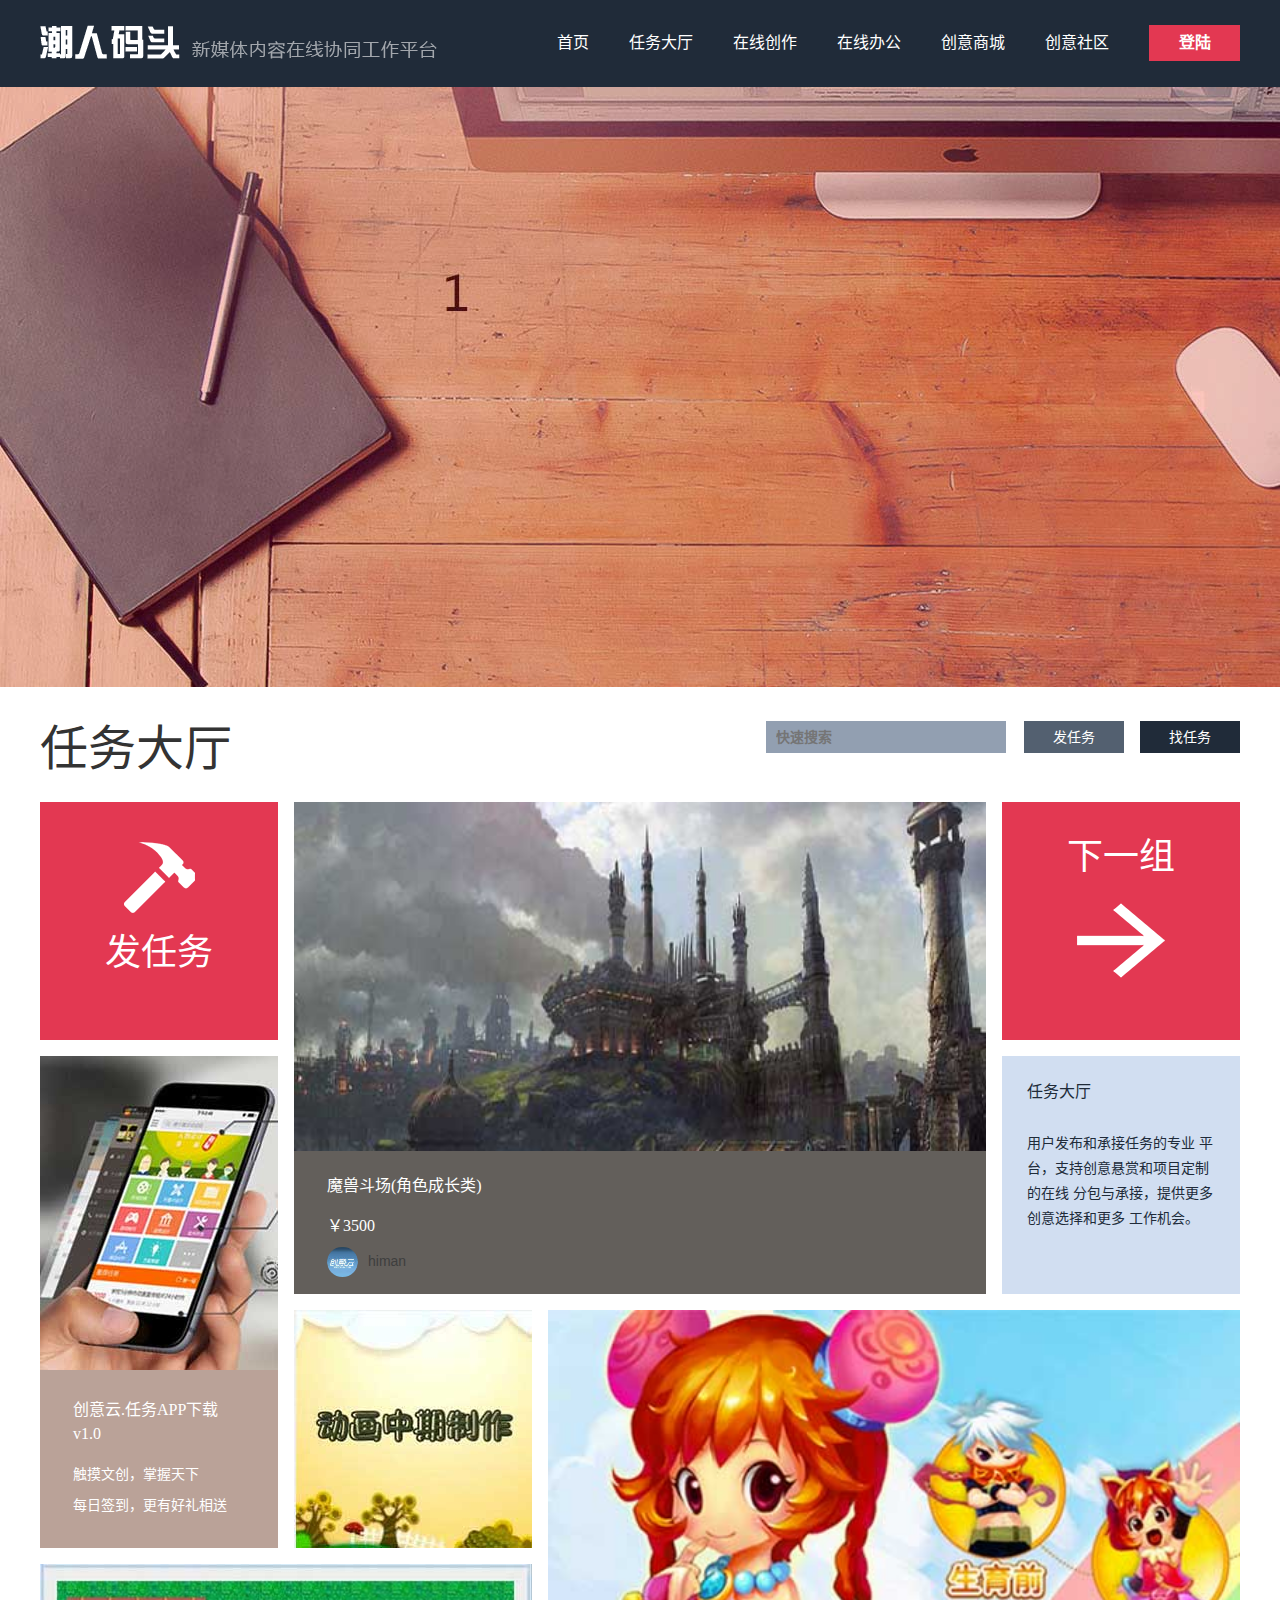
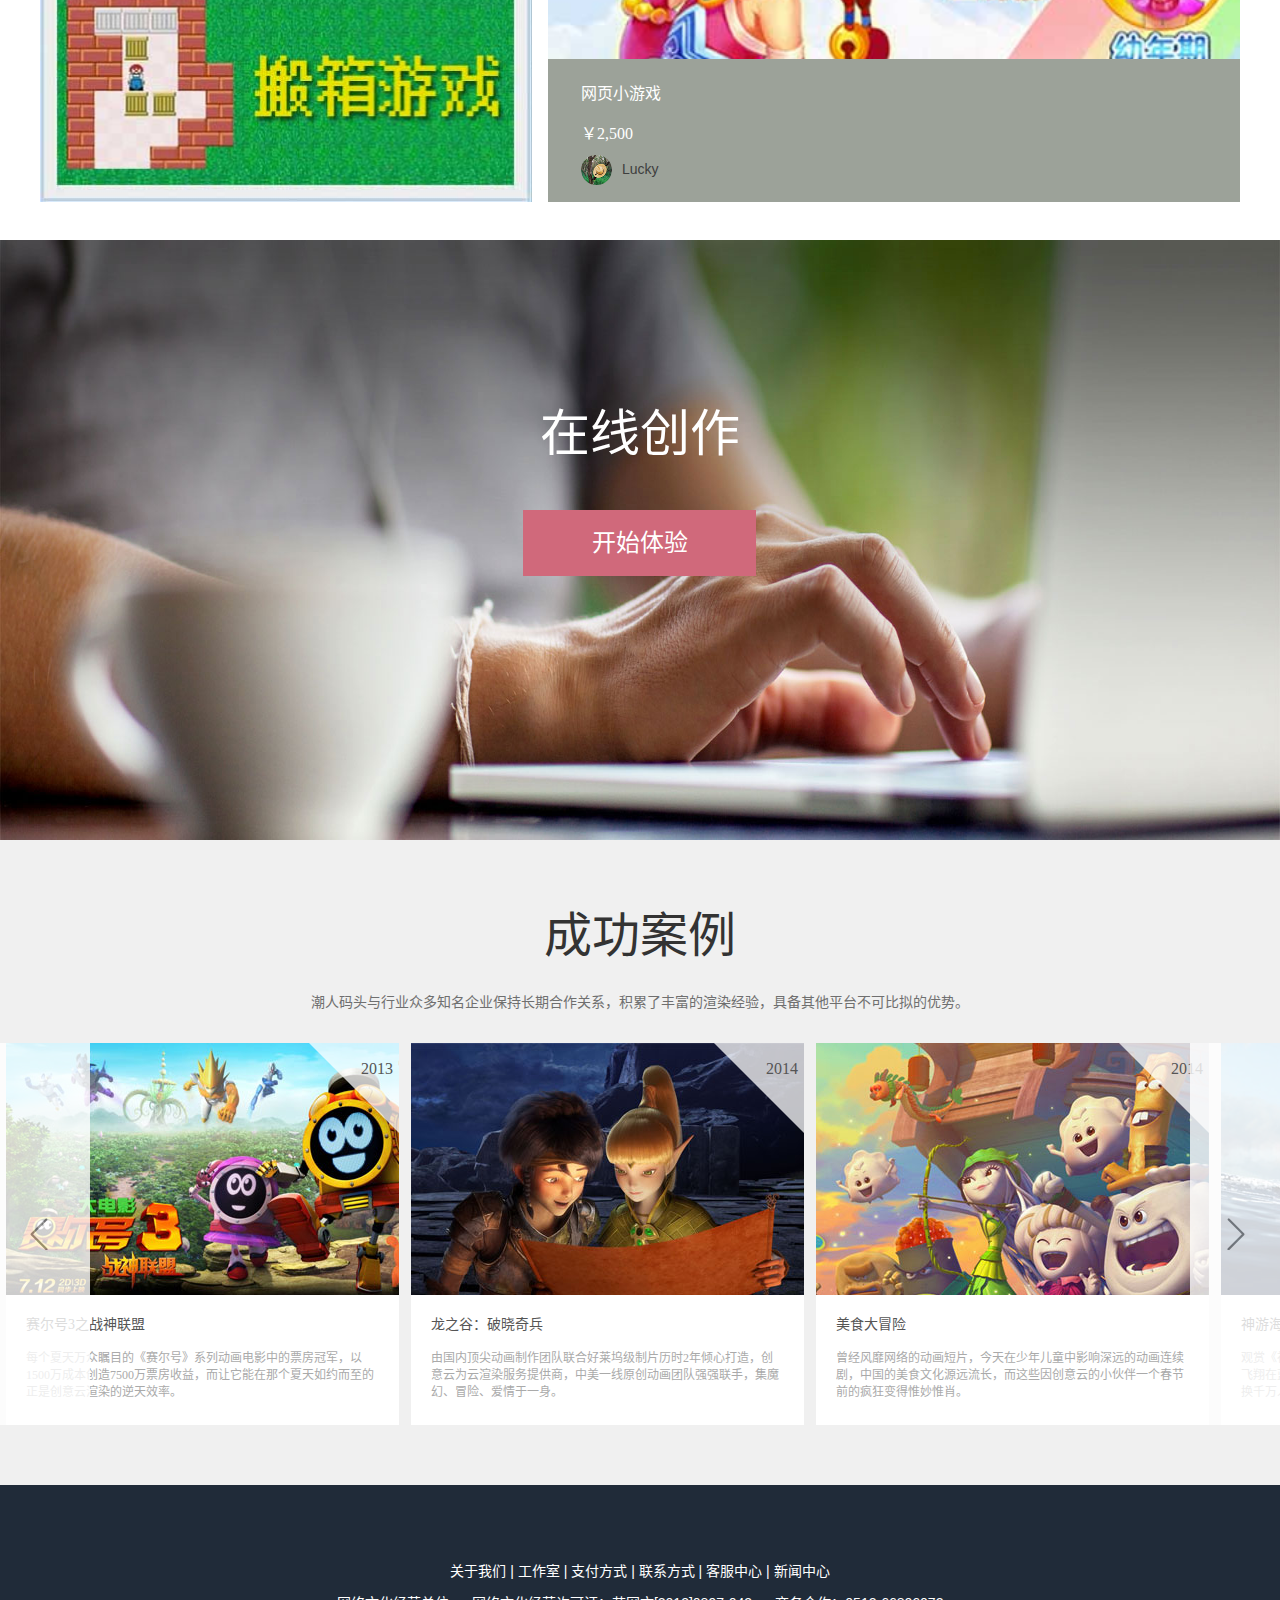
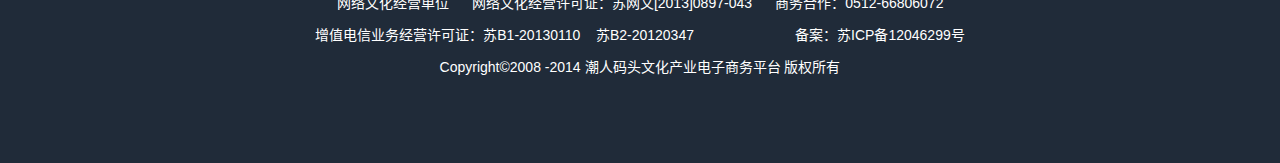
<file: WebContent/resource/web/index.html>
<!DOCTYPE html>
<html lang="zh-CN">
<head>
<meta charset="utf-8">
<meta http-equiv="X-UA-Compatible" content="IE=edge">
<meta name="viewport" content="width=device-width, initial-scale=1">
<title>潮人码头 - 文化产业电子商务平台</title>
<link href="css/crmt.css" rel="stylesheet" type="text/css" />
<link href="css/bootstrap.min.css" rel="stylesheet" type="text/css" />
<link href="css/other.css" rel="stylesheet" type="text/css" />
<script language="javascript" src="js/jquery-1.4.2.js" type="text/javascript"></script>
<script language="javascript" src="js/jquery.SuperSlide.js" type="text/javascript"></script>
</head>
</head>
<body>
<!--nav-->
<nav class="navbar navbar-default navbar-static-top" style="margin-bottom:0px;">
  <div class="container">
    <div class="navbar-header">
      <button type="button" class="navbar-toggle collapsed" data-toggle="collapse" data-target="#navbar" aria-expanded="false" aria-controls="navbar"> <span class="sr-only">Toggle navigation</span> <span class="icon-bar"></span> <span class="icon-bar"></span> <span class="icon-bar"></span> </button>
      <a class="navbar-brand" href="#"><img src="images/logo.png" /></a> </div>
    <div id="navbar" class="navbar-collapse collapse">
      <ul class="nav navbar-nav navbar-right">
        <li><a href="index.html" target="_self">首页</a></li>
        <li><a href="task.html" target="_self">任务大厅</a></li>
        <li><a href="online.html" target="_self">在线创作</a></li>
        <li><a href="online.html" target="_self">在线办公</a></li>
        <li><a href="shop.html" target="_self">创意商城</a></li>
        <li><a href="community.html" target="_self">创意社区</a></li>
        <li><a href="login.html" target="_self" class="login">登陆</a></li>
      </ul>
    </div>
  </div>
</nav>
<div id="wrapper">
  <div id="yc-mod-slider">
    <div class="wrapper">
      <div id="slideshow" class="box_skitter fn-clear">
        <ul>
          <li><a href="http://www.baidu.com" target="_self"><img src="images/banner1.jpg" width="100%" height="100%" /></a></li>
          <li><a href="http://www.qq.com" target="_self"><img src="images/banner2.jpg" width="100%" height="100%" /></a></li>
        </ul>
      </div>
      <script type="text/javascript" src="js/slideshow.js"></script>
    </div>
  </div>
  <div class="c-task">
    <div class="task-menu m_tb16 clearfix">
      <div class="m_b16 clearfix">
        <h2 class="c-t-title fl">任务大厅</h2>
        <div class="c-t-btn fr">
          <div class="searchbg clearfix">
            <input name="" type="text" placeholder="快速搜索" />
            <span class="iconsearch"></span></div>
          <a href="#" target="_self" class="grayBtn1a">发任务</a> <a href="#" target="_self" class="grayBtn2a">找任务</a> </div>
      </div>
      <div class="c-hall-lst">
        <div class="c-warp" style="height: 990px;">
          <ul class="c-hall-carousel task-carousel">
            <li> <a target="_self" href="#" class="c-hall-logo release-logo" style="left: 0; top: 0;"><img src="images/icon_gongju1.png" width="71" height="71" /> <br/>
              发任务 </a>
              <div style="position:absolute;left: 254px; top: 0;width:692px; height:492px;"> <a target="_self" href="#" class="c-hall-lst-goods" style="position:relative;"> <img class="lazy" src="images/pic1.jpg" data-original="images/pic1.jpg" width="692"> </a> <span class="c-hall-lst-goods-info">
                <p class="c-info-t">魔兽斗场(角色成长类)</p>
                <p class="c-info-t">￥3500</p>
                <div class="new-c-personal">
                  <div class="new-c-photo"> <a target="_self" href="#"> <img src="images/touxiang.jpg" style="box-sizing: content-box;-moz-box-sizing: content-box;-ms-box-sizing: content-box; width: 31px; height: 31px;border-radius:15px 15px;"> </a> </div>
                  <p> <a target="_self" href="#">himan</a> </p>
                </div>
                </span> </div>
              <a class="c-hall-logo release-task" style="left: 962px; top:254px;">
              <p class="release-task-t"><i class="c-icon-l c-icon-task-s"></i>任务大厅</p>
              <span class="release-task-txt"> 用户发布和承接任务的专业
              平台，支持创意悬赏和项目定制的在线
              分包与承接，提供更多创意选择和更多
              工作机会。 </span> </a> <a target="_self" href="#" class="c-hall-lst-goods" style="left: 0px; top:254px;width:238px; height:492px;"> <img src="images/pic2.jpg"> <span class="c-hall-lst-goods-info1" style="background-color: #baa298;">
              <p class="c-info-t">创意云.任务APP下载 v1.0</p>
              <p class="c-info-txt">触摸文创，掌握天下</p>
              <p class="c-info-txt">每日签到，更有好礼相送</p>
              </span> </a> <a target="_self" href="#" class="c-hall-lst-goods" style="left:254px; top:508px;width:238px; height:238px;"> <img class="lazy" src="images/pic3.jpg" data-original="images/pic3.jpg" width="238" height="238">
              <div class="c-hall-lst-goods-bg"></div>
              <div class="c-hall-lst-goods-word">
                <div class="table-cell">
                  <p class="c-hall-lst-goods-title">《机械类游戏角色设计》招标</p>
                  <p class="c-hall-lst-goods-price">招标：暗标</p>
                </div>
              </div>
              </a> <a target="_self" href="#" class="c-hall-lst-goods" style="left: 0px; top:762px;width:492px; height:238px;"> <img class="lazy" src="images/pic5.jpg" data-original="images/pic5.jpg"  width="492" height="238">
              <div class="c-hall-lst-goods-bg"></div>
              <div class="c-hall-lst-goods-word">
                <div class="table-cell">
                  <p class="c-hall-lst-goods-title">做一个微信的应用</p>
                  <p class="c-hall-lst-goods-price">&yen;2,000</p>
                </div>
              </div>
              </a>
              <div style="position:absolute; left:508px; top: 508px;width:692px; height:492px;"> <a target="_self" href="#" class="c-hall-lst-goods" style="position:relative;"> <img class="lazy" src="images/pic4.jpg" data-original="images/pic4.jpg" width="692"> </a> <span class="c-hall-lst-goods-info" style="background-color: #9ca299;">
                <p class="c-info-t">网页小游戏</p>
                <p class="c-info-t">￥2,500</p>
                <div class="new-c-personal">
                  <div class="new-c-photo"> <a target="_self" href="#"> <img src="images/touxiang2.jpg" style="box-sizing: content-box;-moz-box-sizing: content-box;-ms-box-sizing: content-box; width: 31px; height: 31px;border-radius:15px 15px;"> </a> </div>
                  <p> <a target="_self" href="#">Lucky</a> </p>
                </div>
                </span> </div>
              <a href="javascript:;" class="c-hall-pager-new i-next">下一组<br/>
              <img src="images/icon_gongju2.png" width="88" height="75" /></a> </li>
          </ul>
        </div>
      </div>
    </div>
  </div>
  <div class="c-create"> <img src="images/zxcz.jpg" width="100%" height="600" />
    <div class="c-c-info">
      <p class="zxcz">在线创作</p>
      <a href="#" class="redBtn" target="_self">开始体验</a> </div>
  </div>
  <div class="c-case clearfix">
    <!--成功案例-->
    <div class="new-c-case slideGroup">
      <div class="new-c-casetitle">
        <h2 class="c-t-title p_t50b20 tac">成功案例</h2>
        <p class="p1 tac">潮人码头与行业众多知名企业保持长期合作关系，积累了丰富的渲染经验，具备其他平台不可比拟的优势。</p>
      </div>
      <div class="new-c-castlist slideBox"> <a class="new-c-prev" href="javascript:void(0)"></a>
        <ul>
          <li> <a target="_self" href="#"> <img class="flazy" src="images/16192314665551a559848c5.jpg" width="393" height="252">
            <div class="new-c-caseintro">
              <p class="new-c-casename">赛尔号3之战神联盟</p>
              <p>每个夏天万众瞩目的《赛尔号》系列动画电影中的票房冠军，以1500万成本创造7500万票房收益，而让它能在那个夏天如约而至的正是创意云渲染的逆天效率。</p>
              <span class="new-c-case-bask"></span> <span class="new-c-case-year">2013</span> </div>
            </a> </li>
          <li> <a target="_self" href="#"> <img class="flazy" src="images/13931958895551a5a1728ce.jpg" width="393" height="252">
            <div class="new-c-caseintro">
              <p class="new-c-casename">龙之谷：破晓奇兵</p>
              <p>由国内顶尖动画制作团队联合好莱坞级制片历时2年倾心打造，创意云为云渲染服务提供商，中美一线原创动画团队强强联手，集魔幻、冒险、爱情于一身。</p>
              <span class="new-c-case-bask"></span> <span class="new-c-case-year">2014</span> </div>
            </a> </li>
          <li> <a target="_self" href="#"> <img class="flazy" src="images/17753327125551a87b9162c.jpg" width="393" height="252">
            <div class="new-c-caseintro">
              <p class="new-c-casename">美食大冒险</p>
              <p>曾经风靡网络的动画短片，今天在少年儿童中影响深远的动画连续剧，中国的美食文化源远流长，而这些因创意云的小伙伴一个春节前的疯狂变得惟妙惟肖。</p>
              <span class="new-c-case-bask"></span> <span class="new-c-case-year">2014</span> </div>
            </a> </li>
          <li> <a target="_self" href="#"> <img class="flazy" src="images/16745730215551a64408edf.jpg" width="393" height="252">
            <div class="new-c-caseintro">
              <p class="new-c-casename">神游海空</p>
              <p>观赏《神游海空》即可领略埃菲尔铁塔的巍峨、万里长城的雄伟，飞翔在蓝天之中，漫游于苍茫大海之上，创意云用一夜服务的努力换千万人的沉浸与留恋</p>
              <span class="new-c-case-bask"></span> <span class="new-c-case-year">2014</span> </div>
            </a> </li>
          <li> <a target="_self" href="#"> <img class="flazy" src="images/12680122645551a6a5761fa.jpg" width="393" height="252">
            <div class="new-c-caseintro">
              <p class="new-c-casename">会飞的恐龙</p>
              <p>中国4D科普电影开山之作，技术、艺术与科学的完美融合，使用创意云提供的云渲染服务，见证恐龙向飞鸟的蜕变，感悟每个生命都是一个不朽的传奇。</p>
              <span class="new-c-case-bask"></span> <span class="new-c-case-year">2015</span> </div>
            </a> </li>
        </ul>
        <a class="new-c-next" href="javascript:void(0)"></a> </div>
    </div>
  </div>
</div>
<!--footer-->
<footer>
  <p><a href="#" target="_self">关于我们</a>&nbsp;|&nbsp;<a href="#" target="_self">工作室</a>&nbsp;|&nbsp;<a href="#" target="_self">支付方式</a>&nbsp;|&nbsp;<a href="#" target="_self">联系方式</a>&nbsp;|&nbsp;<a href="#" target="_self">客服中心</a>&nbsp;|&nbsp;<a href="#" target="_self">新闻中心</a></p>
  <p>网络文化经营单位&nbsp;&nbsp;&nbsp;&nbsp;&nbsp;&nbsp;网络文化经营许可证：苏网文[2013]0897-043&nbsp;&nbsp;&nbsp;&nbsp;&nbsp;&nbsp;商务合作：0512-66806072 </p>
  <p>增值电信业务经营许可证：苏B1-20130110&nbsp;&nbsp;&nbsp;&nbsp;苏B2-20120347&nbsp;&nbsp;&nbsp;&nbsp;&nbsp;&nbsp;&nbsp;&nbsp;&nbsp;&nbsp;&nbsp;&nbsp;&nbsp;&nbsp;&nbsp;&nbsp;&nbsp;&nbsp;&nbsp;&nbsp;&nbsp;&nbsp;&nbsp;&nbsp;&nbsp;&nbsp;备案：苏ICP备12046299号 </p>
  <p>Copyright&copy;2008 -2014 潮人码头文化产业电子商务平台 版权所有</p>
</footer>
<script>
	$(".slideGroup .slideBox").slide({
        mainCell:"ul",
        vis:3,
        autoPlay:true,
        prevCell:".new-c-prev",
        nextCell:".new-c-next",
        effect:"leftLoop"
    });

</script>
</body>
</html>
</file>
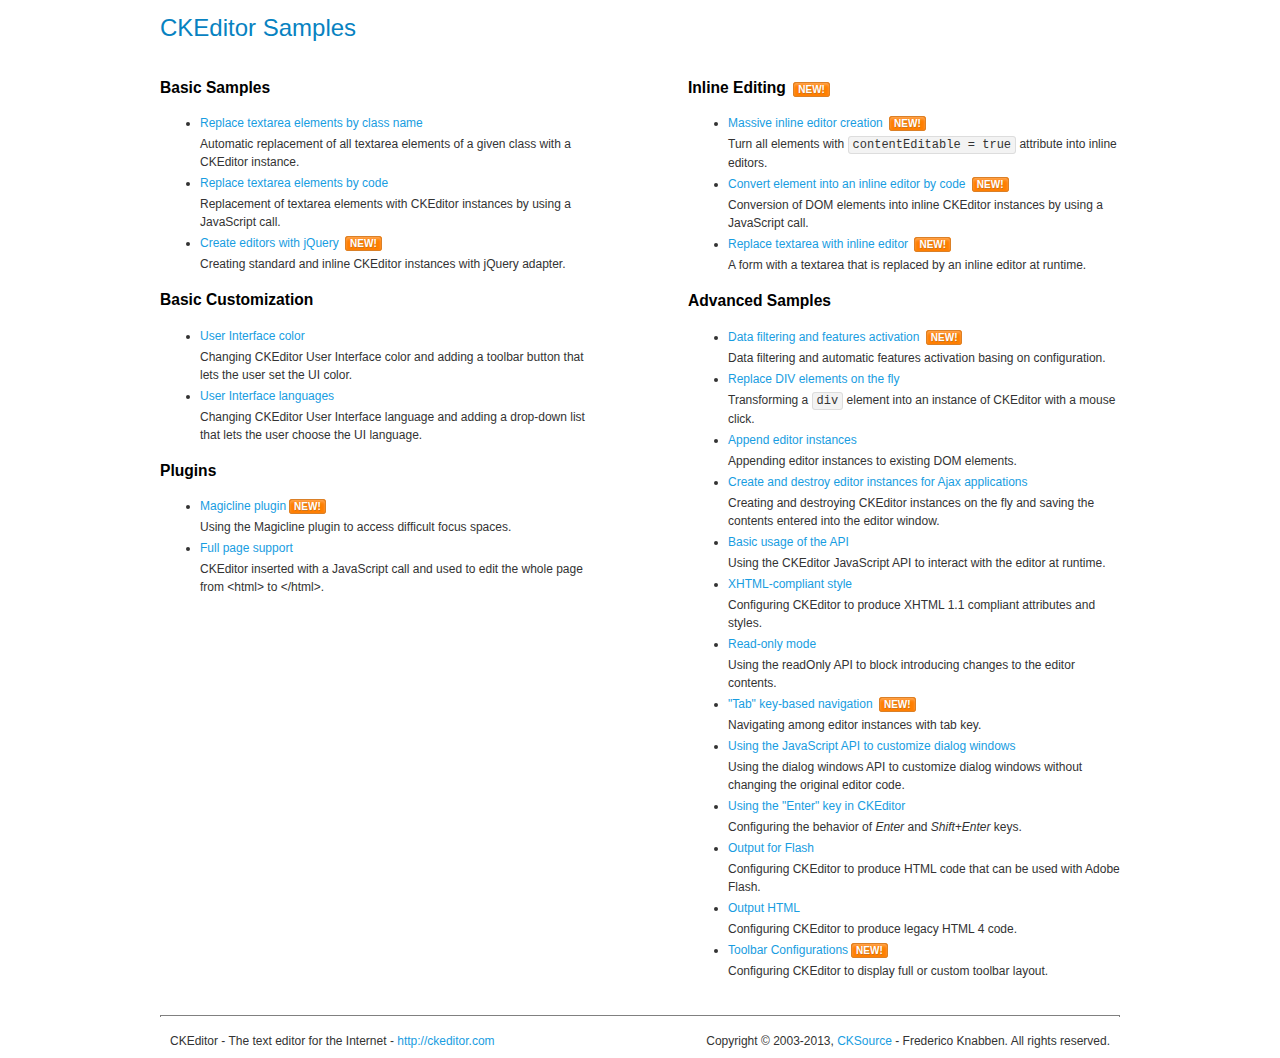
<file: WebContent/resource/bsadmin/vendors/ckeditor/samples/index.html>
<!DOCTYPE html>
<!--
Copyright (c) 2003-2013, CKSource - Frederico Knabben. All rights reserved.
For licensing, see LICENSE.md or http://ckeditor.com/license
-->
<html>
<head>
	<title>CKEditor Samples</title>
	<meta charset="utf-8">
	<link rel="stylesheet" href="sample.css">
</head>
<body>
	<h1 class="samples">
		CKEditor Samples
	</h1>
	<div class="twoColumns">
		<div class="twoColumnsLeft">
			<h2 class="samples">
				Basic Samples
			</h2>
			<dl class="samples">
				<dt><a class="samples" href="replacebyclass.html">Replace textarea elements by class name</a></dt>
				<dd>Automatic replacement of all textarea elements of a given class with a CKEditor instance.</dd>

				<dt><a class="samples" href="replacebycode.html">Replace textarea elements by code</a></dt>
				<dd>Replacement of textarea elements with CKEditor instances by using a JavaScript call.</dd>

				<dt><a class="samples" href="jquery.html">Create editors with jQuery</a> <span class="new">New!</span></dt>
				<dd>Creating standard and inline CKEditor instances with jQuery adapter.</dd>
			</dl>

			<h2 class="samples">
				Basic Customization
			</h2>
			<dl class="samples">
				<dt><a class="samples" href="uicolor.html">User Interface color</a></dt>
				<dd>Changing CKEditor User Interface color and adding a toolbar button that lets the user set the UI color.</dd>

				<dt><a class="samples" href="uilanguages.html">User Interface languages</a></dt>
				<dd>Changing CKEditor User Interface language and adding a drop-down list that lets the user choose the UI language.</dd>
			</dl>


			<h2 class="samples">Plugins</h2>
<dl class="samples">
<dt><a class="samples" href="plugins/magicline/magicline.html">Magicline plugin</a><span class="new">New!</span></dt>
<dd>Using the Magicline plugin to access difficult focus spaces.</dd>

<dt><a class="samples" href="plugins/wysiwygarea/fullpage.html">Full page support</a></dt>
<dd>CKEditor inserted with a JavaScript call and used to edit the whole page from &lt;html&gt; to &lt;/html&gt;.</dd>
</dl>
		</div>
		<div class="twoColumnsRight">
			<h2 class="samples">
				Inline Editing <span class="new">New!</span>
			</h2>
			<dl class="samples">
				<dt><a class="samples" href="inlineall.html">Massive inline editor creation</a> <span class="new">New!</span></dt>
				<dd>Turn all elements with <code>contentEditable = true</code> attribute into inline editors.</dd>

				<dt><a class="samples" href="inlinebycode.html">Convert element into an inline editor by code</a> <span class="new">New!</span></dt>
				<dd>Conversion of DOM elements into inline CKEditor instances by using a JavaScript call.</dd>

				<dt><a class="samples" href="inlinetextarea.html">Replace textarea with inline editor</a> <span class="new">New!</span></dt>
				<dd>A form with a textarea that is replaced by an inline editor at runtime.</dd>

				
			</dl>

			<h2 class="samples">
				Advanced Samples
			</h2>
			<dl class="samples">
				<dt><a class="samples" href="datafiltering.html">Data filtering and features activation</a> <span class="new">New!</span></dt>
				<dd>Data filtering and automatic features activation basing on configuration.</dd>

				<dt><a class="samples" href="divreplace.html">Replace DIV elements on the fly</a></dt>
				<dd>Transforming a <code>div</code> element into an instance of CKEditor with a mouse click.</dd>

				<dt><a class="samples" href="appendto.html">Append editor instances</a></dt>
				<dd>Appending editor instances to existing DOM elements.</dd>

				<dt><a class="samples" href="ajax.html">Create and destroy editor instances for Ajax applications</a></dt>
				<dd>Creating and destroying CKEditor instances on the fly and saving the contents entered into the editor window.</dd>

				<dt><a class="samples" href="api.html">Basic usage of the API</a></dt>
				<dd>Using the CKEditor JavaScript API to interact with the editor at runtime.</dd>

				<dt><a class="samples" href="xhtmlstyle.html">XHTML-compliant style</a></dt>
				<dd>Configuring CKEditor to produce XHTML 1.1 compliant attributes and styles.</dd>

				<dt><a class="samples" href="readonly.html">Read-only mode</a></dt>
				<dd>Using the readOnly API to block introducing changes to the editor contents.</dd>

				<dt><a class="samples" href="tabindex.html">"Tab" key-based navigation</a> <span class="new">New!</span></dt>
				<dd>Navigating among editor instances with tab key.</dd>


				
<dt><a class="samples" href="plugins/dialog/dialog.html">Using the JavaScript API to customize dialog windows</a></dt>
<dd>Using the dialog windows API to customize dialog windows without changing the original editor code.</dd>

<dt><a class="samples" href="plugins/enterkey/enterkey.html">Using the &quot;Enter&quot; key in CKEditor</a></dt>
<dd>Configuring the behavior of <em>Enter</em> and <em>Shift+Enter</em> keys.</dd>

<dt><a class="samples" href="plugins/htmlwriter/outputforflash.html">Output for Flash</a></dt>
<dd>Configuring CKEditor to produce HTML code that can be used with Adobe Flash.</dd>

<dt><a class="samples" href="plugins/htmlwriter/outputhtml.html">Output HTML</a></dt>
<dd>Configuring CKEditor to produce legacy HTML 4 code.</dd>

<dt><a class="samples" href="plugins/toolbar/toolbar.html">Toolbar Configurations</a><span class="new">New!</span></dt>
<dd>Configuring CKEditor to display full or custom toolbar layout.</dd>

			</dl>
		</div>
	</div>
	<div id="footer">
		<hr>
		<p>
			CKEditor - The text editor for the Internet - <a class="samples" href="http://ckeditor.com/">http://ckeditor.com</a>
		</p>
		<p id="copy">
			Copyright &copy; 2003-2013, <a class="samples" href="http://cksource.com/">CKSource</a> - Frederico Knabben. All rights reserved.
		</p>
	</div>
</body>
</html>
</file>
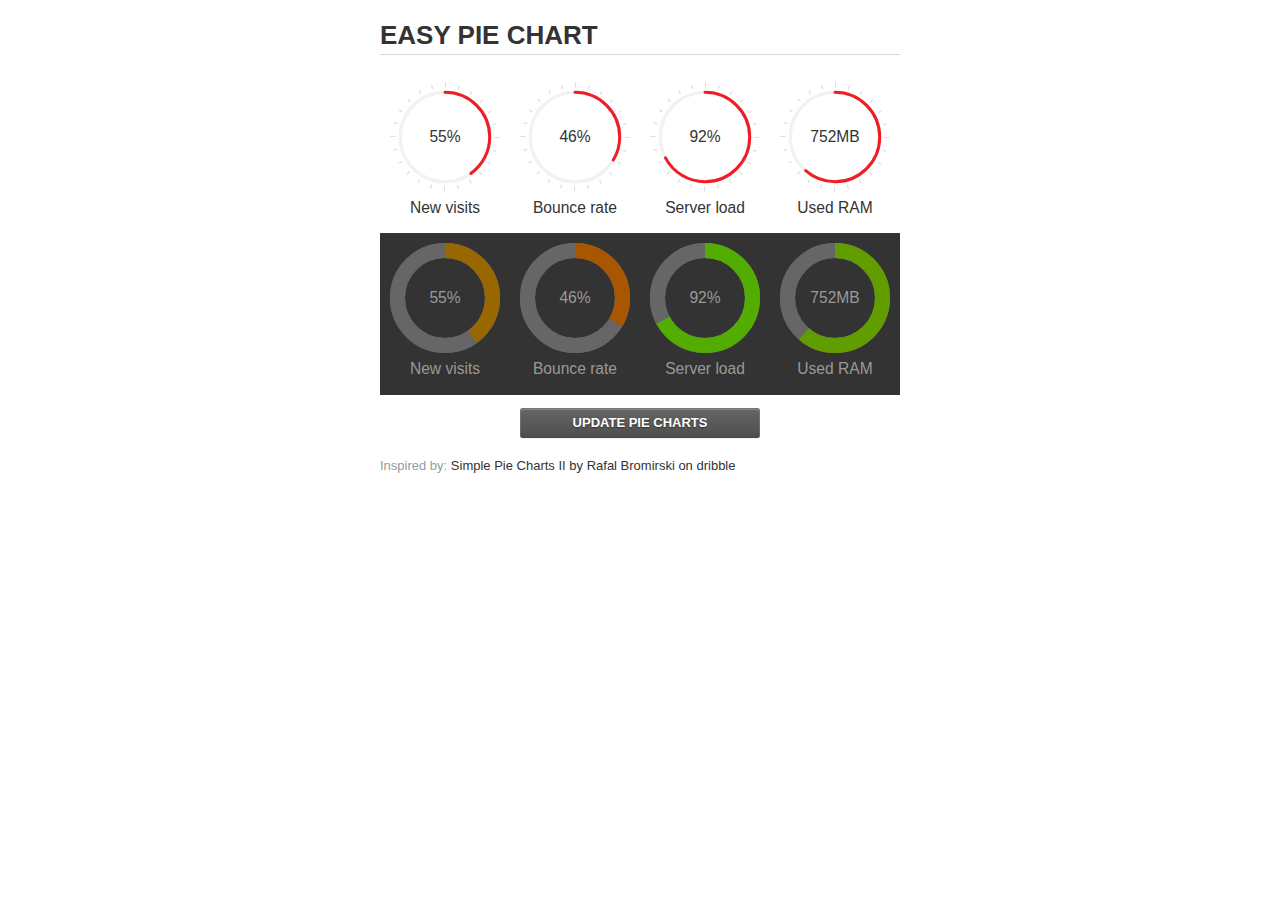
<file: WebContent/resource/bsadmin/vendors/easypiechart/examples/index.html>
<!doctype html>
<html>
    <head>
        <meta charset="utf-8">
        <title>Easy Pie Chart</title>
        <script type="text/javascript" src="https://ajax.googleapis.com/ajax/libs/jquery/1.7.2/jquery.min.js"></script>
        <script type="text/javascript" src="http://html5shiv.googlecode.com/svn/trunk/html5.js"></script>
        <script type="text/javascript" src="excanvas.js"></script>
        <script type="text/javascript" src="../jquery.easy-pie-chart.js"></script>

        <link rel="stylesheet" type="text/css" href="style.css" media="screen">
        <link rel="stylesheet" type="text/css" href="../jquery.easy-pie-chart.css" media="screen">

        <meta name="viewport" content="width=device-width, initial-scale=1.0">

        <script type="text/javascript">
            var initPieChart = function() {
                $('.percentage').easyPieChart({
                    animate: 1000
                });
                $('.percentage-light').easyPieChart({
                    barColor: function(percent) {
                        percent /= 100;
                        return "rgb(" + Math.round(255 * (1-percent)) + ", " + Math.round(255 * percent) + ", 0)";
                    },
                    trackColor: '#666',
                    scaleColor: false,
                    lineCap: 'butt',
                    lineWidth: 15,
                    animate: 1000
                });

                $('.updateEasyPieChart').on('click', function(e) {
                  e.preventDefault();
                  $('.percentage, .percentage-light').each(function() {
                    var newValue = Math.round(100*Math.random());
                    $(this).data('easyPieChart').update(newValue);
                    $('span', this).text(newValue);
                  });
                });
            };
        </script>
    </head>
    <body onload="initPieChart();">
        <div class="container">
            <h1>EASY PIE CHART</h1>
            <div class="chart">
                <div class="percentage" data-percent="55"><span>55</span>%</div>
                <div class="label">New visits</div>
            </div>
            <div class="chart">
                <div class="percentage" data-percent="46"><span>46</span>%</div>
                <div class="label">Bounce rate</div>
            </div>
            <div class="chart">
                <div class="percentage" data-percent="92"><span>92</span>%</div>
                <div class="label">Server load</div>
            </div>
            <div class="chart">
                <div class="percentage" data-percent="84"><span>752</span>MB</div>
                <div class="label">Used RAM</div>
            </div>
            <div style="clear:both;"></div>
            <div class="dark">
                <div class="chart">
                    <div class="percentage-light" data-percent="55"><span>55</span>%</div>
                    <div class="label">New visits</div>
                </div>
                <div class="chart">
                    <div class="percentage-light" data-percent="46"><span>46</span>%</div>
                    <div class="label">Bounce rate</div>
                </div>
                <div class="chart">
                    <div class="percentage-light" data-percent="92"><span>92</span>%</div>
                    <div class="label">Server load</div>
                </div>
                <div class="chart">
                    <div class="percentage-light" data-percent="84"><span>752</span>MB</div>
                    <div class="label">Used RAM</div>
                </div>
                <div style="clear:both;"></div>
            </div>

            <p><a href="#" class="button updateEasyPieChart">Update pie charts</a></p>

            <p class="credits">Inspired by: <a href="http://drbl.in/ezuc" target="_blank">Simple Pie Charts II by Rafal Bromirski on dribble</a></p>
        </div>
    </body>
</html>
</file>
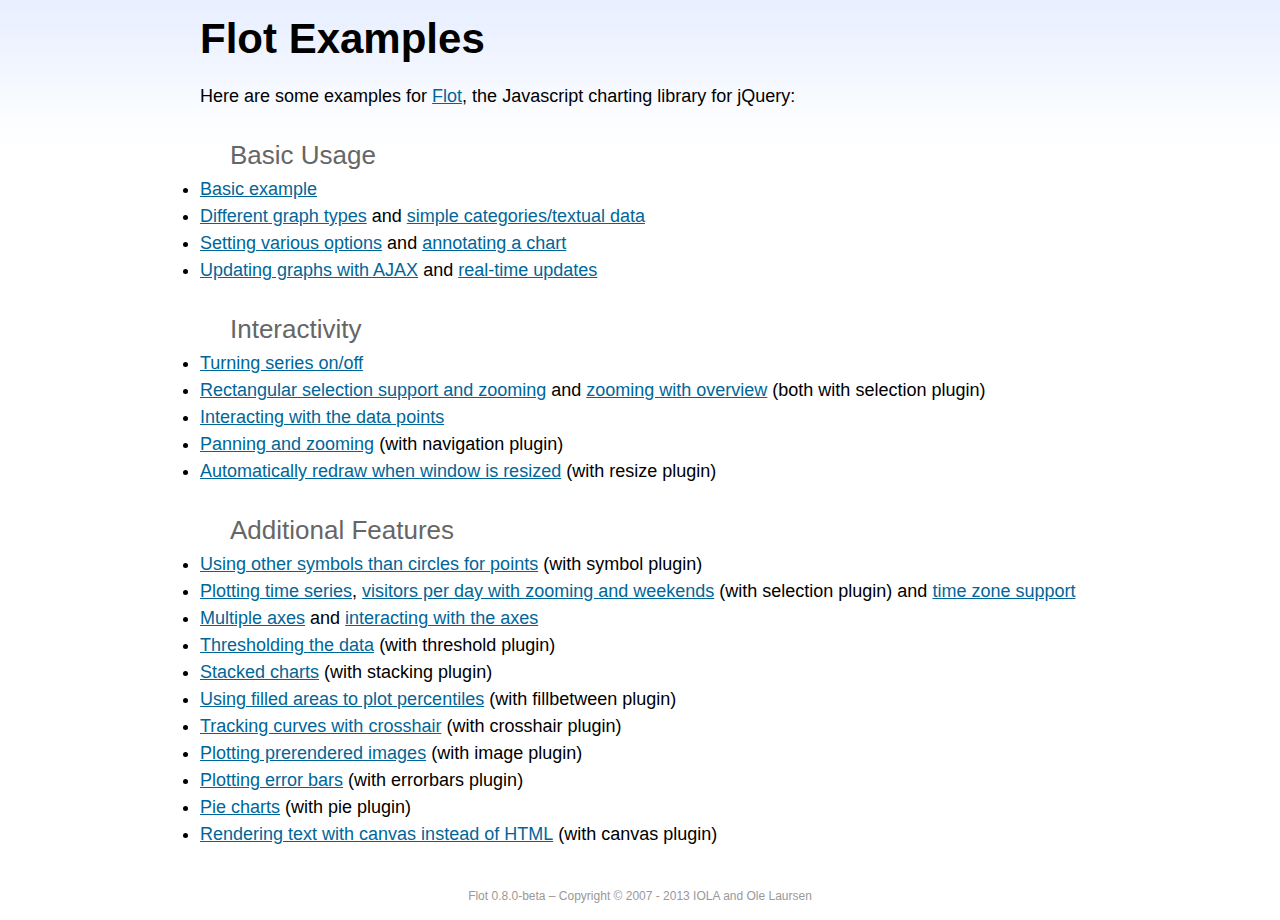
<file: WebContent/resource/bsadmin/vendors/flot/examples/index.html>
<!DOCTYPE html PUBLIC "-//W3C//DTD HTML 4.01//EN" "http://www.w3.org/TR/html4/strict.dtd">
<html>
<head>
	<meta http-equiv="Content-Type" content="text/html; charset=utf-8">
	<title>Flot Examples</title>
	<link href="examples.css" rel="stylesheet" type="text/css">
	<style>

	h3 {
		margin-top: 30px;
		margin-bottom: 5px;
	}

	</style>
	<script language="javascript" type="text/javascript" src="../jquery.js"></script>
	<script language="javascript" type="text/javascript" src="../jquery.flot.js"></script>
	<script type="text/javascript">

	$(function() {

		// Add the Flot version string to the footer

		$("#footer").prepend("Flot " + $.plot.version + " &ndash; ");
	});

	</script>
</head>
<body>

	<div id="header">
		<h2>Flot Examples</h2>
	</div>

	<div id="content">

		<p>Here are some examples for <a href="http://www.flotcharts.org">Flot</a>, the Javascript charting library for jQuery:</p>

		<h3>Basic Usage</h3>

		<ul>
			<li><a href="basic-usage/index.html">Basic example</a></li>
			<li><a href="series-types/index.html">Different graph types</a> and <a href="categories/index.html">simple categories/textual data</a></li>
			<li><a href="basic-options/index.html">Setting various options</a> and <a href="annotating/index.html">annotating a chart</a></li>
			<li><a href="ajax/index.html">Updating graphs with AJAX</a> and <a href="realtime/index.html">real-time updates</a></li>
		</ul>

		<h3>Interactivity</h3>

		<ul>
			<li><a href="series-toggle/index.html">Turning series on/off</a></li>
			<li><a href="selection/index.html">Rectangular selection support and zooming</a> and <a href="zooming/index.html">zooming with overview</a> (both with selection plugin)</li>
			<li><a href="interacting/index.html">Interacting with the data points</a></li>
			<li><a href="navigate/index.html">Panning and zooming</a> (with navigation plugin)</li>
			<li><a href="resize/index.html">Automatically redraw when window is resized</a> (with resize plugin)</li>
		</ul>

		<h3>Additional Features</h3>

		<ul>
			<li><a href="symbols/index.html">Using other symbols than circles for points</a> (with symbol plugin)</li>
			<li><a href="axes-time/index.html">Plotting time series</a>, <a href="visitors/index.html">visitors per day with zooming and weekends</a> (with selection plugin) and <a href="axes-time-zones/index.html">time zone support</a></li>
			<li><a href="axes-multiple/index.html">Multiple axes</a> and <a href="axes-interacting/index.html">interacting with the axes</a></li>
			<li><a href="threshold/index.html">Thresholding the data</a> (with threshold plugin)</li>
			<li><a href="stacking/index.html">Stacked charts</a> (with stacking plugin)</li>
			<li><a href="percentiles/index.html">Using filled areas to plot percentiles</a> (with fillbetween plugin)</li>
			<li><a href="tracking/index.html">Tracking curves with crosshair</a> (with crosshair plugin)</li>
			<li><a href="image/index.html">Plotting prerendered images</a> (with image plugin)</li>
			<li><a href="series-errorbars/index.html">Plotting error bars</a> (with errorbars plugin)</li>
			<li><a href="series-pie/index.html">Pie charts</a> (with pie plugin)</li>
			<li><a href="canvas/index.html">Rendering text with canvas instead of HTML</a> (with canvas plugin)</li>
		</ul>

	</div>

	<div id="footer">
		Copyright &copy; 2007 - 2013 IOLA and Ole Laursen
	</div>

</body>
</html>
</file>
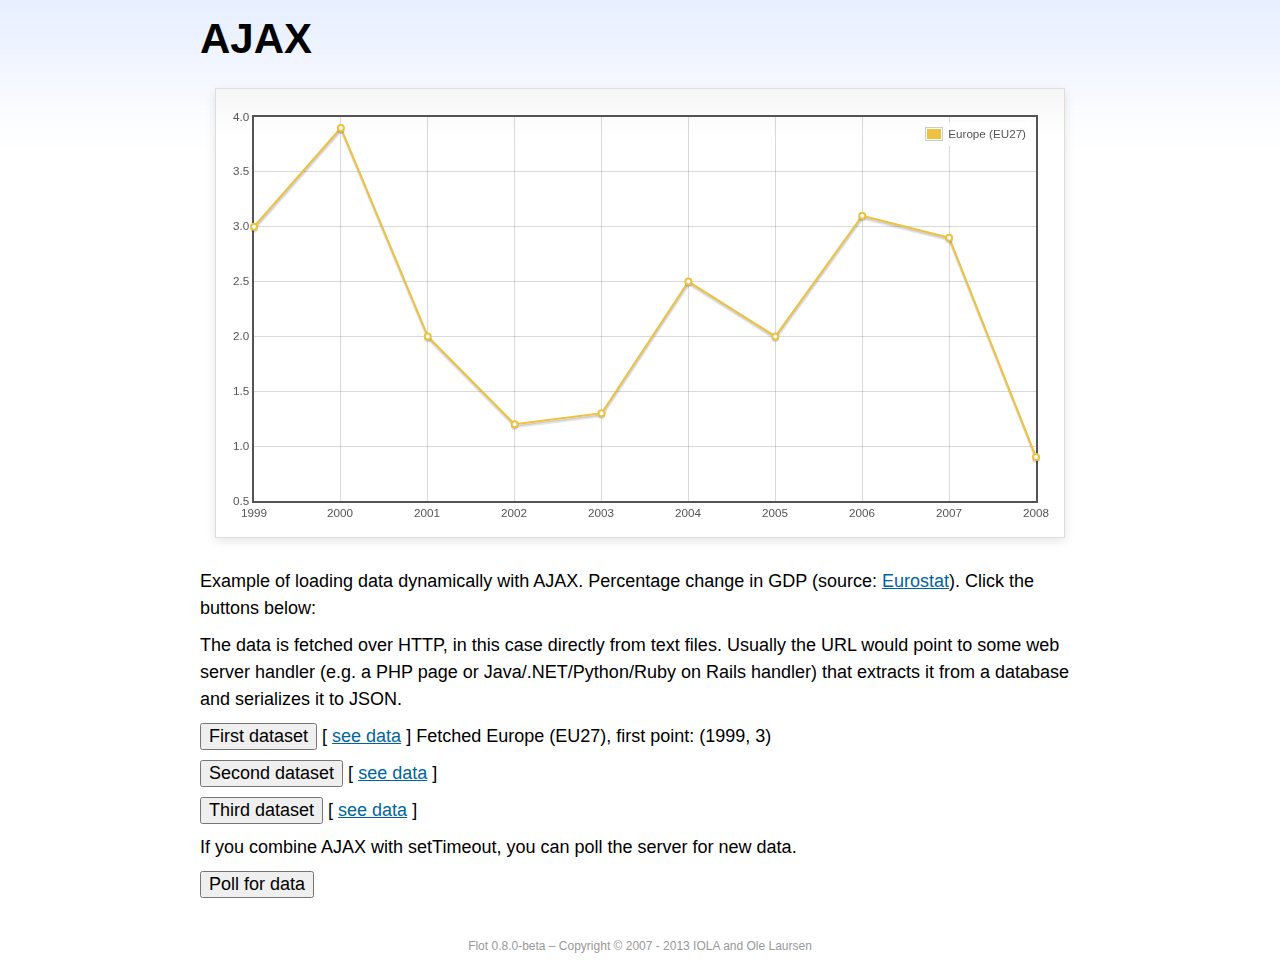
<file: WebContent/resource/bsadmin/vendors/flot/examples/ajax/index.html>
<!DOCTYPE html PUBLIC "-//W3C//DTD HTML 4.01//EN" "http://www.w3.org/TR/html4/strict.dtd">
<html>
<head>
	<meta http-equiv="Content-Type" content="text/html; charset=utf-8">
	<title>Flot Examples: AJAX</title>
	<link href="../examples.css" rel="stylesheet" type="text/css">
	<!--[if lte IE 8]><script language="javascript" type="text/javascript" src="../../excanvas.min.js"></script><![endif]-->
	<script language="javascript" type="text/javascript" src="../../jquery.js"></script>
	<script language="javascript" type="text/javascript" src="../../jquery.flot.js"></script>
	<script type="text/javascript">

	$(function() {

		var options = {
			lines: {
				show: true
			},
			points: {
				show: true
			},
			xaxis: {
				tickDecimals: 0,
				tickSize: 1
			}
		};

		var data = [];

		$.plot("#placeholder", data, options);

		// Fetch one series, adding to what we already have

		var alreadyFetched = {};

		$("button.fetchSeries").click(function () {

			var button = $(this);

			// Find the URL in the link right next to us, then fetch the data

			var dataurl = button.siblings("a").attr("href");

			function onDataReceived(series) {

				// Extract the first coordinate pair; jQuery has parsed it, so
				// the data is now just an ordinary JavaScript object

				var firstcoordinate = "(" + series.data[0][0] + ", " + series.data[0][1] + ")";
				button.siblings("span").text("Fetched " + series.label + ", first point: " + firstcoordinate);

				// Push the new data onto our existing data array

				if (!alreadyFetched[series.label]) {
					alreadyFetched[series.label] = true;
					data.push(series);
				}

				$.plot("#placeholder", data, options);
			}

			$.ajax({
				url: dataurl,
				type: "GET",
				dataType: "json",
				success: onDataReceived
			});
		});

		// Initiate a recurring data update

		$("button.dataUpdate").click(function () {

			data = [];
			alreadyFetched = {};

			$.plot("#placeholder", data, options);

			var iteration = 0;

			function fetchData() {

				++iteration;

				function onDataReceived(series) {

					// Load all the data in one pass; if we only got partial
					// data we could merge it with what we already have.

					data = [ series ];
					$.plot("#placeholder", data, options);
				}

				// Normally we call the same URL - a script connected to a
				// database - but in this case we only have static example
				// files, so we need to modify the URL.

				$.ajax({
					url: "data-eu-gdp-growth-" + iteration + ".json",
					type: "GET",
					dataType: "json",
					success: onDataReceived
				});

				if (iteration < 5) {
					setTimeout(fetchData, 1000);
				} else {
					data = [];
					alreadyFetched = {};
				}
			}

			setTimeout(fetchData, 1000);
		});

		// Load the first series by default, so we don't have an empty plot

		$("button.fetchSeries:first").click();

		// Add the Flot version string to the footer

		$("#footer").prepend("Flot " + $.plot.version + " &ndash; ");
	});

	</script>
</head>
<body>

	<div id="header">
		<h2>AJAX</h2>
	</div>

	<div id="content">

		<div class="demo-container">
			<div id="placeholder" class="demo-placeholder"></div>
		</div>

		<p>Example of loading data dynamically with AJAX. Percentage change in GDP (source: <a href="http://epp.eurostat.ec.europa.eu/tgm/table.do?tab=table&init=1&plugin=1&language=en&pcode=tsieb020">Eurostat</a>). Click the buttons below:</p>

		<p>The data is fetched over HTTP, in this case directly from text files. Usually the URL would point to some web server handler (e.g. a PHP page or Java/.NET/Python/Ruby on Rails handler) that extracts it from a database and serializes it to JSON.</p>

		<p>
			<button class="fetchSeries">First dataset</button>
			[ <a href="data-eu-gdp-growth.json">see data</a> ]
			<span></span>
		</p>

		<p>
			<button class="fetchSeries">Second dataset</button>
			[ <a href="data-japan-gdp-growth.json">see data</a> ]
			<span></span>
		</p>

		<p>
			<button class="fetchSeries">Third dataset</button>
			[ <a href="data-usa-gdp-growth.json">see data</a> ]
			<span></span>
		</p>

		<p>If you combine AJAX with setTimeout, you can poll the server for new data.</p>

		<p>
			<button class="dataUpdate">Poll for data</button>
		</p>

	</div>

	<div id="footer">
		Copyright &copy; 2007 - 2013 IOLA and Ole Laursen
	</div>

</body>
</html>
</file>
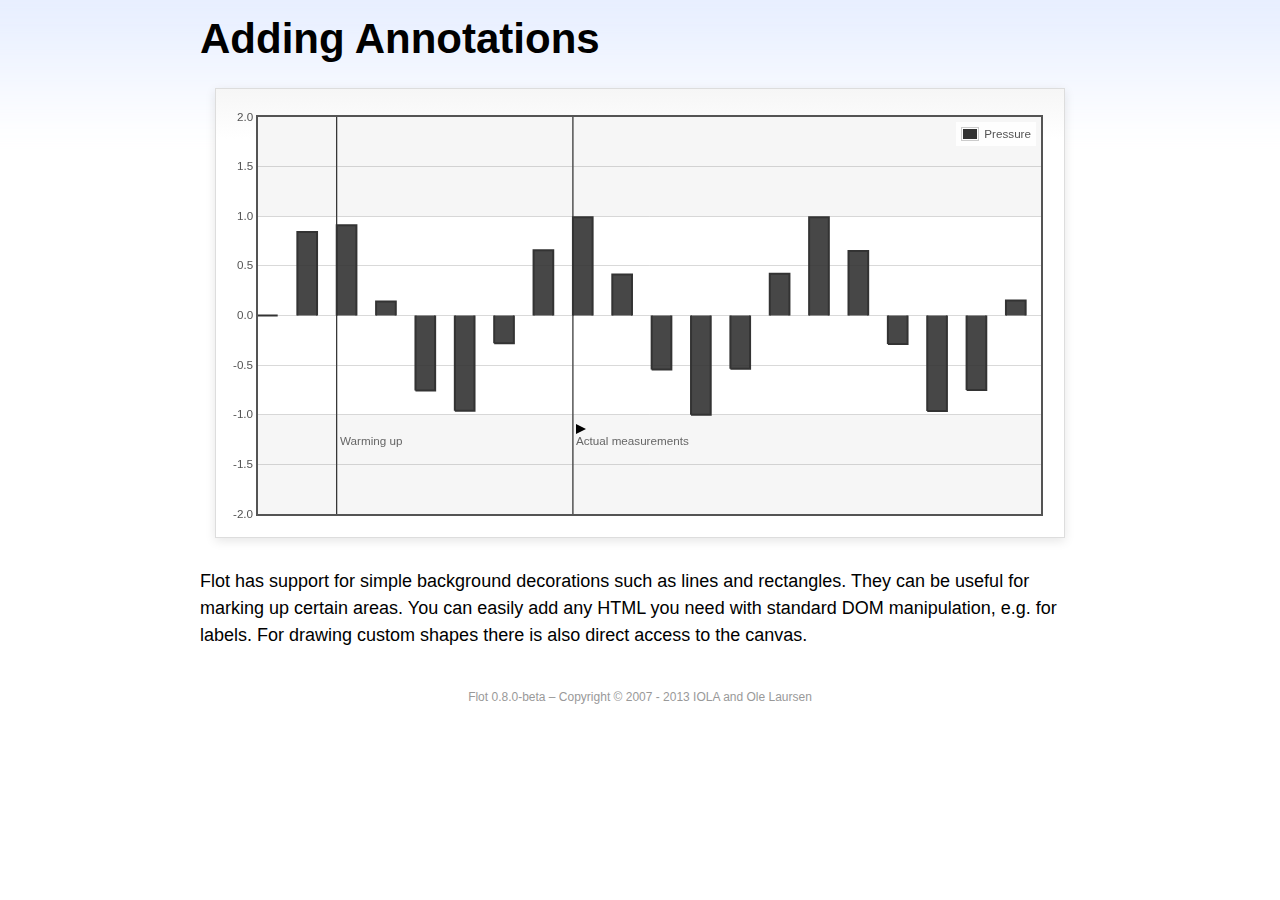
<file: WebContent/resource/bsadmin/vendors/flot/examples/annotating/index.html>
<!DOCTYPE html PUBLIC "-//W3C//DTD HTML 4.01//EN" "http://www.w3.org/TR/html4/strict.dtd">
<html>
<head>
	<meta http-equiv="Content-Type" content="text/html; charset=utf-8">
	<title>Flot Examples: Adding Annotations</title>
	<link href="../examples.css" rel="stylesheet" type="text/css">
	<!--[if lte IE 8]><script language="javascript" type="text/javascript" src="../../excanvas.min.js"></script><![endif]-->
	<script language="javascript" type="text/javascript" src="../../jquery.js"></script>
	<script language="javascript" type="text/javascript" src="../../jquery.flot.js"></script>
	<script type="text/javascript">

	$(function() {

		var d1 = [];
		for (var i = 0; i < 20; ++i) {
			d1.push([i, Math.sin(i)]);
		}

		var data = [{ data: d1, label: "Pressure", color: "#333" }];

		var markings = [
			{ color: "#f6f6f6", yaxis: { from: 1 } },
			{ color: "#f6f6f6", yaxis: { to: -1 } },
			{ color: "#000", lineWidth: 1, xaxis: { from: 2, to: 2 } },
			{ color: "#000", lineWidth: 1, xaxis: { from: 8, to: 8 } }
		];

		var placeholder = $("#placeholder");

		var plot = $.plot(placeholder, data, {
			bars: { show: true, barWidth: 0.5, fill: 0.9 },
			xaxis: { ticks: [], autoscaleMargin: 0.02 },
			yaxis: { min: -2, max: 2 },
			grid: { markings: markings }
		});

		var o = plot.pointOffset({ x: 2, y: -1.2});

		// Append it to the placeholder that Flot already uses for positioning

		placeholder.append("<div style='position:absolute;left:" + (o.left + 4) + "px;top:" + o.top + "px;color:#666;font-size:smaller'>Warming up</div>");

		o = plot.pointOffset({ x: 8, y: -1.2});
		placeholder.append("<div style='position:absolute;left:" + (o.left + 4) + "px;top:" + o.top + "px;color:#666;font-size:smaller'>Actual measurements</div>");

		// Draw a little arrow on top of the last label to demonstrate canvas
		// drawing

		var ctx = plot.getCanvas().getContext("2d");
		ctx.beginPath();
		o.left += 4;
		ctx.moveTo(o.left, o.top);
		ctx.lineTo(o.left, o.top - 10);
		ctx.lineTo(o.left + 10, o.top - 5);
		ctx.lineTo(o.left, o.top);
		ctx.fillStyle = "#000";
		ctx.fill();

		// Add the Flot version string to the footer

		$("#footer").prepend("Flot " + $.plot.version + " &ndash; ");
	});

	</script>
</head>
<body>

	<div id="header">
		<h2>Adding Annotations</h2>
	</div>

	<div id="content">

		<div class="demo-container">
			<div id="placeholder" class="demo-placeholder"></div>
		</div>

		<p>Flot has support for simple background decorations such as lines and rectangles. They can be useful for marking up certain areas. You can easily add any HTML you need with standard DOM manipulation, e.g. for labels. For drawing custom shapes there is also direct access to the canvas.</p>

	</div>

	<div id="footer">
		Copyright &copy; 2007 - 2013 IOLA and Ole Laursen
	</div>

</body>
</html>
</file>
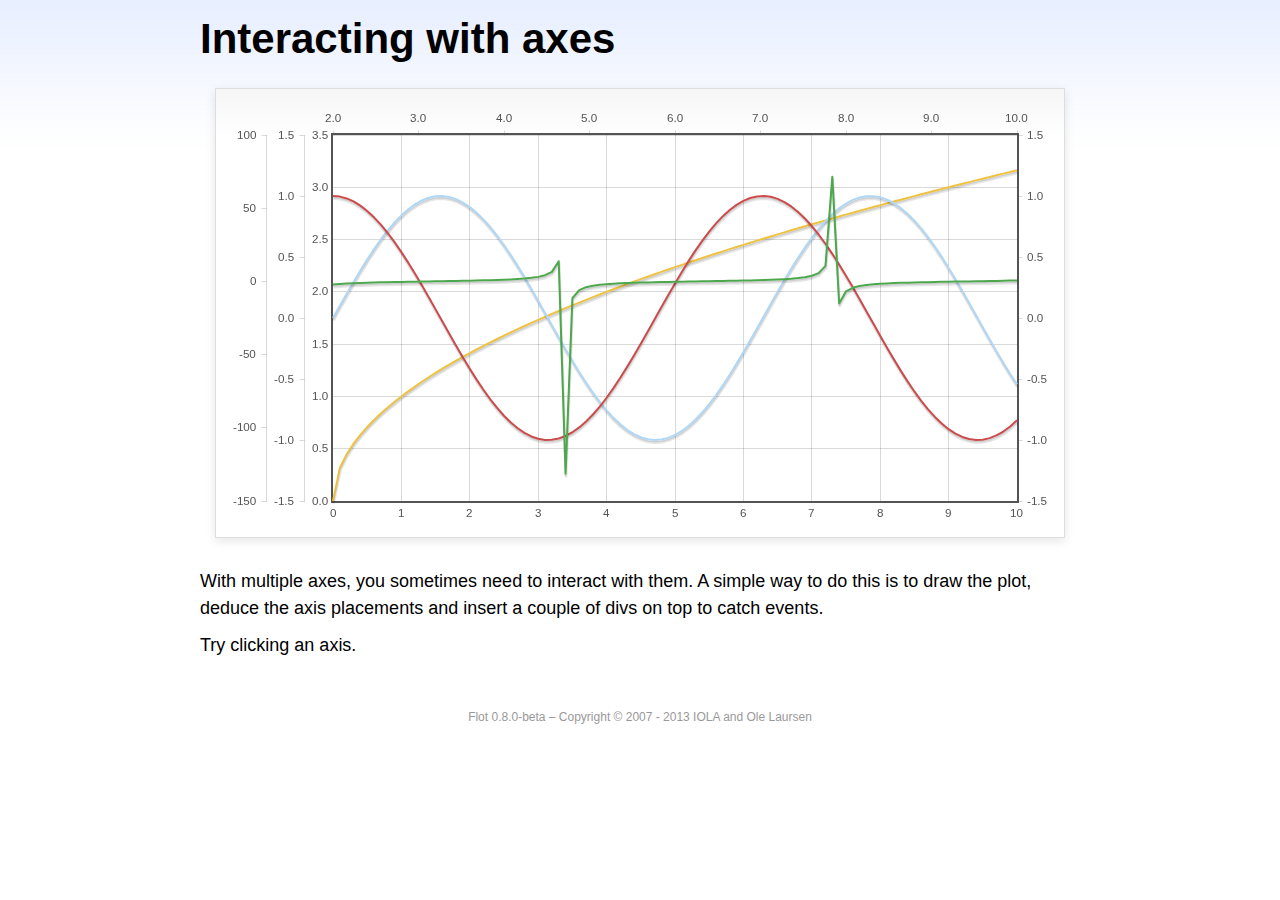
<file: WebContent/resource/bsadmin/vendors/flot/examples/axes-interacting/index.html>
<!DOCTYPE html PUBLIC "-//W3C//DTD HTML 4.01//EN" "http://www.w3.org/TR/html4/strict.dtd">
<html>
<head>
	<meta http-equiv="Content-Type" content="text/html; charset=utf-8">
	<title>Flot Examples: Interacting with axes</title>
	<link href="../examples.css" rel="stylesheet" type="text/css">
	<!--[if lte IE 8]><script language="javascript" type="text/javascript" src="../../excanvas.min.js"></script><![endif]-->
	<script language="javascript" type="text/javascript" src="../../jquery.js"></script>
	<script language="javascript" type="text/javascript" src="../../jquery.flot.js"></script>
	<script type="text/javascript">

	$(function() {

		function generate(start, end, fn) {
			var res = [];
			for (var i = 0; i <= 100; ++i) {
				var x = start + i / 100 * (end - start);
				res.push([x, fn(x)]);
			}
			return res;
		}

		var data = [
			{ data: generate(0, 10, function (x) { return Math.sqrt(x);}), xaxis: 1, yaxis:1 },
			{ data: generate(0, 10, function (x) { return Math.sin(x);}), xaxis: 1, yaxis:2 },
			{ data: generate(0, 10, function (x) { return Math.cos(x);}), xaxis: 1, yaxis:3 },
			{ data: generate(2, 10, function (x) { return Math.tan(x);}), xaxis: 2, yaxis: 4 }
		];

		var plot = $.plot("#placeholder", data, {
			xaxes: [
				{ position: 'bottom' },
				{ position: 'top'}
			],
			yaxes: [
				{ position: 'left' },
				{ position: 'left' },
				{ position: 'right' },
				{ position: 'left' }
			]
		});

		// Create a div for each axis

		$.each(plot.getAxes(), function (i, axis) {
			if (!axis.show)
				return;

			var box = axis.box;

			$("<div class='axisTarget' style='position:absolute; left:" + box.left + "px; top:" + box.top + "px; width:" + box.width +  "px; height:" + box.height + "px'></div>")
				.data("axis.direction", axis.direction)
				.data("axis.n", axis.n)
				.css({ backgroundColor: "#f00", opacity: 0, cursor: "pointer" })
				.appendTo(plot.getPlaceholder())
				.hover(
					function () { $(this).css({ opacity: 0.10 }) },
					function () { $(this).css({ opacity: 0 }) }
				)
				.click(function () {
					$("#click").text("You clicked the " + axis.direction + axis.n + "axis!")
				});
		});

		// Add the Flot version string to the footer

		$("#footer").prepend("Flot " + $.plot.version + " &ndash; ");
	});

	</script>
</head>
<body>

	<div id="header">
		<h2>Interacting with axes</h2>
	</div>

	<div id="content">

		<div class="demo-container">
			<div id="placeholder" class="demo-placeholder"></div>
		</div>

		<p>With multiple axes, you sometimes need to interact with them. A simple way to do this is to draw the plot, deduce the axis placements and insert a couple of divs on top to catch events.</p>

		<p>Try clicking an axis.</p>

		<p id="click"></p>

	</div>

	<div id="footer">
		Copyright &copy; 2007 - 2013 IOLA and Ole Laursen
	</div>

</body>
</html>
</file>
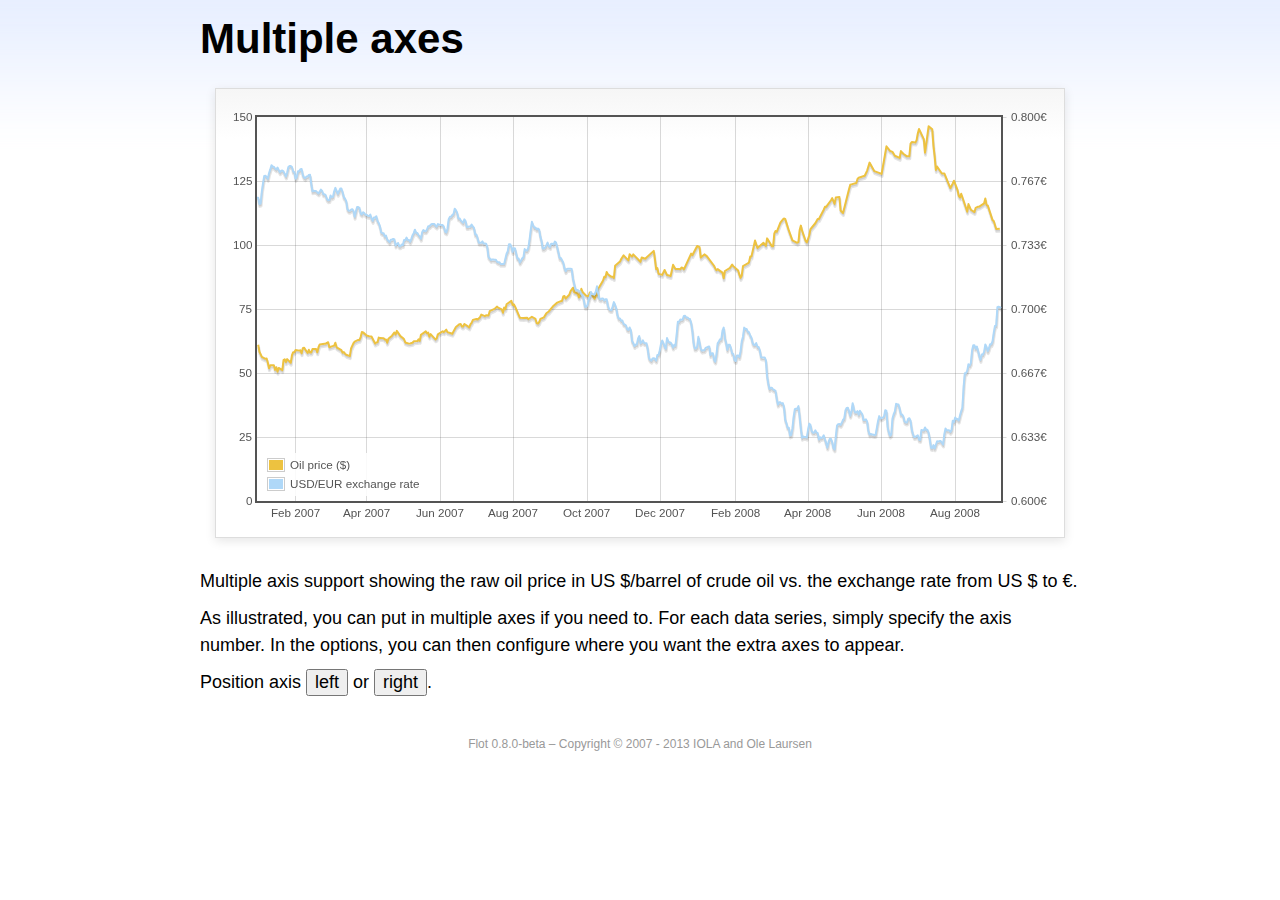
<file: WebContent/resource/bsadmin/vendors/flot/examples/axes-multiple/index.html>
<!DOCTYPE html PUBLIC "-//W3C//DTD HTML 4.01//EN" "http://www.w3.org/TR/html4/strict.dtd">
<html>
<head>
	<meta http-equiv="Content-Type" content="text/html; charset=utf-8">
	<title>Flot Examples: Multiple Axes</title>
	<link href="../examples.css" rel="stylesheet" type="text/css">
	<!--[if lte IE 8]><script language="javascript" type="text/javascript" src="../../excanvas.min.js"></script><![endif]-->
	<script language="javascript" type="text/javascript" src="../../jquery.js"></script>
	<script language="javascript" type="text/javascript" src="../../jquery.flot.js"></script>
	<script language="javascript" type="text/javascript" src="../../jquery.flot.time.js"></script>
	<script type="text/javascript">

	$(function() {

		var oilprices = [[1167692400000,61.05], [1167778800000,58.32], [1167865200000,57.35], [1167951600000,56.31], [1168210800000,55.55], [1168297200000,55.64], [1168383600000,54.02], [1168470000000,51.88], [1168556400000,52.99], [1168815600000,52.99], [1168902000000,51.21], [1168988400000,52.24], [1169074800000,50.48], [1169161200000,51.99], [1169420400000,51.13], [1169506800000,55.04], [1169593200000,55.37], [1169679600000,54.23], [1169766000000,55.42], [1170025200000,54.01], [1170111600000,56.97], [1170198000000,58.14], [1170284400000,58.14], [1170370800000,59.02], [1170630000000,58.74], [1170716400000,58.88], [1170802800000,57.71], [1170889200000,59.71], [1170975600000,59.89], [1171234800000,57.81], [1171321200000,59.06], [1171407600000,58.00], [1171494000000,57.99], [1171580400000,59.39], [1171839600000,59.39], [1171926000000,58.07], [1172012400000,60.07], [1172098800000,61.14], [1172444400000,61.39], [1172530800000,61.46], [1172617200000,61.79], [1172703600000,62.00], [1172790000000,60.07], [1173135600000,60.69], [1173222000000,61.82], [1173308400000,60.05], [1173654000000,58.91], [1173740400000,57.93], [1173826800000,58.16], [1173913200000,57.55], [1173999600000,57.11], [1174258800000,56.59], [1174345200000,59.61], [1174518000000,61.69], [1174604400000,62.28], [1174860000000,62.91], [1174946400000,62.93], [1175032800000,64.03], [1175119200000,66.03], [1175205600000,65.87], [1175464800000,64.64], [1175637600000,64.38], [1175724000000,64.28], [1175810400000,64.28], [1176069600000,61.51], [1176156000000,61.89], [1176242400000,62.01], [1176328800000,63.85], [1176415200000,63.63], [1176674400000,63.61], [1176760800000,63.10], [1176847200000,63.13], [1176933600000,61.83], [1177020000000,63.38], [1177279200000,64.58], [1177452000000,65.84], [1177538400000,65.06], [1177624800000,66.46], [1177884000000,64.40], [1178056800000,63.68], [1178143200000,63.19], [1178229600000,61.93], [1178488800000,61.47], [1178575200000,61.55], [1178748000000,61.81], [1178834400000,62.37], [1179093600000,62.46], [1179180000000,63.17], [1179266400000,62.55], [1179352800000,64.94], [1179698400000,66.27], [1179784800000,65.50], [1179871200000,65.77], [1179957600000,64.18], [1180044000000,65.20], [1180389600000,63.15], [1180476000000,63.49], [1180562400000,65.08], [1180908000000,66.30], [1180994400000,65.96], [1181167200000,66.93], [1181253600000,65.98], [1181599200000,65.35], [1181685600000,66.26], [1181858400000,68.00], [1182117600000,69.09], [1182204000000,69.10], [1182290400000,68.19], [1182376800000,68.19], [1182463200000,69.14], [1182722400000,68.19], [1182808800000,67.77], [1182895200000,68.97], [1182981600000,69.57], [1183068000000,70.68], [1183327200000,71.09], [1183413600000,70.92], [1183586400000,71.81], [1183672800000,72.81], [1183932000000,72.19], [1184018400000,72.56], [1184191200000,72.50], [1184277600000,74.15], [1184623200000,75.05], [1184796000000,75.92], [1184882400000,75.57], [1185141600000,74.89], [1185228000000,73.56], [1185314400000,75.57], [1185400800000,74.95], [1185487200000,76.83], [1185832800000,78.21], [1185919200000,76.53], [1186005600000,76.86], [1186092000000,76.00], [1186437600000,71.59], [1186696800000,71.47], [1186956000000,71.62], [1187042400000,71.00], [1187301600000,71.98], [1187560800000,71.12], [1187647200000,69.47], [1187733600000,69.26], [1187820000000,69.83], [1187906400000,71.09], [1188165600000,71.73], [1188338400000,73.36], [1188511200000,74.04], [1188856800000,76.30], [1189116000000,77.49], [1189461600000,78.23], [1189548000000,79.91], [1189634400000,80.09], [1189720800000,79.10], [1189980000000,80.57], [1190066400000,81.93], [1190239200000,83.32], [1190325600000,81.62], [1190584800000,80.95], [1190671200000,79.53], [1190757600000,80.30], [1190844000000,82.88], [1190930400000,81.66], [1191189600000,80.24], [1191276000000,80.05], [1191362400000,79.94], [1191448800000,81.44], [1191535200000,81.22], [1191794400000,79.02], [1191880800000,80.26], [1191967200000,80.30], [1192053600000,83.08], [1192140000000,83.69], [1192399200000,86.13], [1192485600000,87.61], [1192572000000,87.40], [1192658400000,89.47], [1192744800000,88.60], [1193004000000,87.56], [1193090400000,87.56], [1193176800000,87.10], [1193263200000,91.86], [1193612400000,93.53], [1193698800000,94.53], [1193871600000,95.93], [1194217200000,93.98], [1194303600000,96.37], [1194476400000,95.46], [1194562800000,96.32], [1195081200000,93.43], [1195167600000,95.10], [1195426800000,94.64], [1195513200000,95.10], [1196031600000,97.70], [1196118000000,94.42], [1196204400000,90.62], [1196290800000,91.01], [1196377200000,88.71], [1196636400000,88.32], [1196809200000,90.23], [1196982000000,88.28], [1197241200000,87.86], [1197327600000,90.02], [1197414000000,92.25], [1197586800000,90.63], [1197846000000,90.63], [1197932400000,90.49], [1198018800000,91.24], [1198105200000,91.06], [1198191600000,90.49], [1198710000000,96.62], [1198796400000,96.00], [1199142000000,99.62], [1199314800000,99.18], [1199401200000,95.09], [1199660400000,96.33], [1199833200000,95.67], [1200351600000,91.90], [1200438000000,90.84], [1200524400000,90.13], [1200610800000,90.57], [1200956400000,89.21], [1201042800000,86.99], [1201129200000,89.85], [1201474800000,90.99], [1201561200000,91.64], [1201647600000,92.33], [1201734000000,91.75], [1202079600000,90.02], [1202166000000,88.41], [1202252400000,87.14], [1202338800000,88.11], [1202425200000,91.77], [1202770800000,92.78], [1202857200000,93.27], [1202943600000,95.46], [1203030000000,95.46], [1203289200000,101.74], [1203462000000,98.81], [1203894000000,100.88], [1204066800000,99.64], [1204153200000,102.59], [1204239600000,101.84], [1204498800000,99.52], [1204585200000,99.52], [1204671600000,104.52], [1204758000000,105.47], [1204844400000,105.15], [1205103600000,108.75], [1205276400000,109.92], [1205362800000,110.33], [1205449200000,110.21], [1205708400000,105.68], [1205967600000,101.84], [1206313200000,100.86], [1206399600000,101.22], [1206486000000,105.90], [1206572400000,107.58], [1206658800000,105.62], [1206914400000,101.58], [1207000800000,100.98], [1207173600000,103.83], [1207260000000,106.23], [1207605600000,108.50], [1207778400000,110.11], [1207864800000,110.14], [1208210400000,113.79], [1208296800000,114.93], [1208383200000,114.86], [1208728800000,117.48], [1208815200000,118.30], [1208988000000,116.06], [1209074400000,118.52], [1209333600000,118.75], [1209420000000,113.46], [1209592800000,112.52], [1210024800000,121.84], [1210111200000,123.53], [1210197600000,123.69], [1210543200000,124.23], [1210629600000,125.80], [1210716000000,126.29], [1211148000000,127.05], [1211320800000,129.07], [1211493600000,132.19], [1211839200000,128.85], [1212357600000,127.76], [1212703200000,138.54], [1212962400000,136.80], [1213135200000,136.38], [1213308000000,134.86], [1213653600000,134.01], [1213740000000,136.68], [1213912800000,135.65], [1214172000000,134.62], [1214258400000,134.62], [1214344800000,134.62], [1214431200000,139.64], [1214517600000,140.21], [1214776800000,140.00], [1214863200000,140.97], [1214949600000,143.57], [1215036000000,145.29], [1215381600000,141.37], [1215468000000,136.04], [1215727200000,146.40], [1215986400000,145.18], [1216072800000,138.74], [1216159200000,134.60], [1216245600000,129.29], [1216332000000,130.65], [1216677600000,127.95], [1216850400000,127.95], [1217282400000,122.19], [1217455200000,124.08], [1217541600000,125.10], [1217800800000,121.41], [1217887200000,119.17], [1217973600000,118.58], [1218060000000,120.02], [1218405600000,114.45], [1218492000000,113.01], [1218578400000,116.00], [1218751200000,113.77], [1219010400000,112.87], [1219096800000,114.53], [1219269600000,114.98], [1219356000000,114.98], [1219701600000,116.27], [1219788000000,118.15], [1219874400000,115.59], [1219960800000,115.46], [1220306400000,109.71], [1220392800000,109.35], [1220565600000,106.23], [1220824800000,106.34]];

		var exchangerates = [[1167606000000,0.7580], [1167692400000,0.7580], [1167778800000,0.75470], [1167865200000,0.75490], [1167951600000,0.76130], [1168038000000,0.76550], [1168124400000,0.76930], [1168210800000,0.76940], [1168297200000,0.76880], [1168383600000,0.76780], [1168470000000,0.77080], [1168556400000,0.77270], [1168642800000,0.77490], [1168729200000,0.77410], [1168815600000,0.77410], [1168902000000,0.77320], [1168988400000,0.77270], [1169074800000,0.77370], [1169161200000,0.77240], [1169247600000,0.77120], [1169334000000,0.7720], [1169420400000,0.77210], [1169506800000,0.77170], [1169593200000,0.77040], [1169679600000,0.7690], [1169766000000,0.77110], [1169852400000,0.7740], [1169938800000,0.77450], [1170025200000,0.77450], [1170111600000,0.7740], [1170198000000,0.77160], [1170284400000,0.77130], [1170370800000,0.76780], [1170457200000,0.76880], [1170543600000,0.77180], [1170630000000,0.77180], [1170716400000,0.77280], [1170802800000,0.77290], [1170889200000,0.76980], [1170975600000,0.76850], [1171062000000,0.76810], [1171148400000,0.7690], [1171234800000,0.7690], [1171321200000,0.76980], [1171407600000,0.76990], [1171494000000,0.76510], [1171580400000,0.76130], [1171666800000,0.76160], [1171753200000,0.76140], [1171839600000,0.76140], [1171926000000,0.76070], [1172012400000,0.76020], [1172098800000,0.76110], [1172185200000,0.76220], [1172271600000,0.76150], [1172358000000,0.75980], [1172444400000,0.75980], [1172530800000,0.75920], [1172617200000,0.75730], [1172703600000,0.75660], [1172790000000,0.75670], [1172876400000,0.75910], [1172962800000,0.75820], [1173049200000,0.75850], [1173135600000,0.76130], [1173222000000,0.76310], [1173308400000,0.76150], [1173394800000,0.760], [1173481200000,0.76130], [1173567600000,0.76270], [1173654000000,0.76270], [1173740400000,0.76080], [1173826800000,0.75830], [1173913200000,0.75750], [1173999600000,0.75620], [1174086000000,0.7520], [1174172400000,0.75120], [1174258800000,0.75120], [1174345200000,0.75170], [1174431600000,0.7520], [1174518000000,0.75110], [1174604400000,0.7480], [1174690800000,0.75090], [1174777200000,0.75310], [1174860000000,0.75310], [1174946400000,0.75270], [1175032800000,0.74980], [1175119200000,0.74930], [1175205600000,0.75040], [1175292000000,0.750], [1175378400000,0.74910], [1175464800000,0.74910], [1175551200000,0.74850], [1175637600000,0.74840], [1175724000000,0.74920], [1175810400000,0.74710], [1175896800000,0.74590], [1175983200000,0.74770], [1176069600000,0.74770], [1176156000000,0.74830], [1176242400000,0.74580], [1176328800000,0.74480], [1176415200000,0.7430], [1176501600000,0.73990], [1176588000000,0.73950], [1176674400000,0.73950], [1176760800000,0.73780], [1176847200000,0.73820], [1176933600000,0.73620], [1177020000000,0.73550], [1177106400000,0.73480], [1177192800000,0.73610], [1177279200000,0.73610], [1177365600000,0.73650], [1177452000000,0.73620], [1177538400000,0.73310], [1177624800000,0.73390], [1177711200000,0.73440], [1177797600000,0.73270], [1177884000000,0.73270], [1177970400000,0.73360], [1178056800000,0.73330], [1178143200000,0.73590], [1178229600000,0.73590], [1178316000000,0.73720], [1178402400000,0.7360], [1178488800000,0.7360], [1178575200000,0.7350], [1178661600000,0.73650], [1178748000000,0.73840], [1178834400000,0.73950], [1178920800000,0.74130], [1179007200000,0.73970], [1179093600000,0.73960], [1179180000000,0.73850], [1179266400000,0.73780], [1179352800000,0.73660], [1179439200000,0.740], [1179525600000,0.74110], [1179612000000,0.74060], [1179698400000,0.74050], [1179784800000,0.74140], [1179871200000,0.74310], [1179957600000,0.74310], [1180044000000,0.74380], [1180130400000,0.74430], [1180216800000,0.74430], [1180303200000,0.74430], [1180389600000,0.74340], [1180476000000,0.74290], [1180562400000,0.74420], [1180648800000,0.7440], [1180735200000,0.74390], [1180821600000,0.74370], [1180908000000,0.74370], [1180994400000,0.74290], [1181080800000,0.74030], [1181167200000,0.73990], [1181253600000,0.74180], [1181340000000,0.74680], [1181426400000,0.7480], [1181512800000,0.7480], [1181599200000,0.7490], [1181685600000,0.74940], [1181772000000,0.75220], [1181858400000,0.75150], [1181944800000,0.75020], [1182031200000,0.74720], [1182117600000,0.74720], [1182204000000,0.74620], [1182290400000,0.74550], [1182376800000,0.74490], [1182463200000,0.74670], [1182549600000,0.74580], [1182636000000,0.74270], [1182722400000,0.74270], [1182808800000,0.7430], [1182895200000,0.74290], [1182981600000,0.7440], [1183068000000,0.7430], [1183154400000,0.74220], [1183240800000,0.73880], [1183327200000,0.73880], [1183413600000,0.73690], [1183500000000,0.73450], [1183586400000,0.73450], [1183672800000,0.73450], [1183759200000,0.73520], [1183845600000,0.73410], [1183932000000,0.73410], [1184018400000,0.7340], [1184104800000,0.73240], [1184191200000,0.72720], [1184277600000,0.72640], [1184364000000,0.72550], [1184450400000,0.72580], [1184536800000,0.72580], [1184623200000,0.72560], [1184709600000,0.72570], [1184796000000,0.72470], [1184882400000,0.72430], [1184968800000,0.72440], [1185055200000,0.72350], [1185141600000,0.72350], [1185228000000,0.72350], [1185314400000,0.72350], [1185400800000,0.72620], [1185487200000,0.72880], [1185573600000,0.73010], [1185660000000,0.73370], [1185746400000,0.73370], [1185832800000,0.73240], [1185919200000,0.72970], [1186005600000,0.73170], [1186092000000,0.73150], [1186178400000,0.72880], [1186264800000,0.72630], [1186351200000,0.72630], [1186437600000,0.72420], [1186524000000,0.72530], [1186610400000,0.72640], [1186696800000,0.7270], [1186783200000,0.73120], [1186869600000,0.73050], [1186956000000,0.73050], [1187042400000,0.73180], [1187128800000,0.73580], [1187215200000,0.74090], [1187301600000,0.74540], [1187388000000,0.74370], [1187474400000,0.74240], [1187560800000,0.74240], [1187647200000,0.74150], [1187733600000,0.74190], [1187820000000,0.74140], [1187906400000,0.73770], [1187992800000,0.73550], [1188079200000,0.73150], [1188165600000,0.73150], [1188252000000,0.7320], [1188338400000,0.73320], [1188424800000,0.73460], [1188511200000,0.73280], [1188597600000,0.73230], [1188684000000,0.7340], [1188770400000,0.7340], [1188856800000,0.73360], [1188943200000,0.73510], [1189029600000,0.73460], [1189116000000,0.73210], [1189202400000,0.72940], [1189288800000,0.72660], [1189375200000,0.72660], [1189461600000,0.72540], [1189548000000,0.72420], [1189634400000,0.72130], [1189720800000,0.71970], [1189807200000,0.72090], [1189893600000,0.7210], [1189980000000,0.7210], [1190066400000,0.7210], [1190152800000,0.72090], [1190239200000,0.71590], [1190325600000,0.71330], [1190412000000,0.71050], [1190498400000,0.70990], [1190584800000,0.70990], [1190671200000,0.70930], [1190757600000,0.70930], [1190844000000,0.70760], [1190930400000,0.7070], [1191016800000,0.70490], [1191103200000,0.70120], [1191189600000,0.70110], [1191276000000,0.70190], [1191362400000,0.70460], [1191448800000,0.70630], [1191535200000,0.70890], [1191621600000,0.70770], [1191708000000,0.70770], [1191794400000,0.70770], [1191880800000,0.70910], [1191967200000,0.71180], [1192053600000,0.70790], [1192140000000,0.70530], [1192226400000,0.7050], [1192312800000,0.70550], [1192399200000,0.70550], [1192485600000,0.70450], [1192572000000,0.70510], [1192658400000,0.70510], [1192744800000,0.70170], [1192831200000,0.70], [1192917600000,0.69950], [1193004000000,0.69940], [1193090400000,0.70140], [1193176800000,0.70360], [1193263200000,0.70210], [1193349600000,0.70020], [1193436000000,0.69670], [1193522400000,0.6950], [1193612400000,0.6950], [1193698800000,0.69390], [1193785200000,0.6940], [1193871600000,0.69220], [1193958000000,0.69190], [1194044400000,0.69140], [1194130800000,0.68940], [1194217200000,0.68910], [1194303600000,0.69040], [1194390000000,0.6890], [1194476400000,0.68340], [1194562800000,0.68230], [1194649200000,0.68070], [1194735600000,0.68150], [1194822000000,0.68150], [1194908400000,0.68470], [1194994800000,0.68590], [1195081200000,0.68220], [1195167600000,0.68270], [1195254000000,0.68370], [1195340400000,0.68230], [1195426800000,0.68220], [1195513200000,0.68220], [1195599600000,0.67920], [1195686000000,0.67460], [1195772400000,0.67350], [1195858800000,0.67310], [1195945200000,0.67420], [1196031600000,0.67440], [1196118000000,0.67390], [1196204400000,0.67310], [1196290800000,0.67610], [1196377200000,0.67610], [1196463600000,0.67850], [1196550000000,0.68180], [1196636400000,0.68360], [1196722800000,0.68230], [1196809200000,0.68050], [1196895600000,0.67930], [1196982000000,0.68490], [1197068400000,0.68330], [1197154800000,0.68250], [1197241200000,0.68250], [1197327600000,0.68160], [1197414000000,0.67990], [1197500400000,0.68130], [1197586800000,0.68090], [1197673200000,0.68680], [1197759600000,0.69330], [1197846000000,0.69330], [1197932400000,0.69450], [1198018800000,0.69440], [1198105200000,0.69460], [1198191600000,0.69640], [1198278000000,0.69650], [1198364400000,0.69560], [1198450800000,0.69560], [1198537200000,0.6950], [1198623600000,0.69480], [1198710000000,0.69280], [1198796400000,0.68870], [1198882800000,0.68240], [1198969200000,0.67940], [1199055600000,0.67940], [1199142000000,0.68030], [1199228400000,0.68550], [1199314800000,0.68240], [1199401200000,0.67910], [1199487600000,0.67830], [1199574000000,0.67850], [1199660400000,0.67850], [1199746800000,0.67970], [1199833200000,0.680], [1199919600000,0.68030], [1200006000000,0.68050], [1200092400000,0.6760], [1200178800000,0.6770], [1200265200000,0.6770], [1200351600000,0.67360], [1200438000000,0.67260], [1200524400000,0.67640], [1200610800000,0.68210], [1200697200000,0.68310], [1200783600000,0.68420], [1200870000000,0.68420], [1200956400000,0.68870], [1201042800000,0.69030], [1201129200000,0.68480], [1201215600000,0.68240], [1201302000000,0.67880], [1201388400000,0.68140], [1201474800000,0.68140], [1201561200000,0.67970], [1201647600000,0.67690], [1201734000000,0.67650], [1201820400000,0.67330], [1201906800000,0.67290], [1201993200000,0.67580], [1202079600000,0.67580], [1202166000000,0.6750], [1202252400000,0.6780], [1202338800000,0.68330], [1202425200000,0.68560], [1202511600000,0.69030], [1202598000000,0.68960], [1202684400000,0.68960], [1202770800000,0.68820], [1202857200000,0.68790], [1202943600000,0.68620], [1203030000000,0.68520], [1203116400000,0.68230], [1203202800000,0.68130], [1203289200000,0.68130], [1203375600000,0.68220], [1203462000000,0.68020], [1203548400000,0.68020], [1203634800000,0.67840], [1203721200000,0.67480], [1203807600000,0.67470], [1203894000000,0.67470], [1203980400000,0.67480], [1204066800000,0.67330], [1204153200000,0.6650], [1204239600000,0.66110], [1204326000000,0.65830], [1204412400000,0.6590], [1204498800000,0.6590], [1204585200000,0.65810], [1204671600000,0.65780], [1204758000000,0.65740], [1204844400000,0.65320], [1204930800000,0.65020], [1205017200000,0.65140], [1205103600000,0.65140], [1205190000000,0.65070], [1205276400000,0.6510], [1205362800000,0.64890], [1205449200000,0.64240], [1205535600000,0.64060], [1205622000000,0.63820], [1205708400000,0.63820], [1205794800000,0.63410], [1205881200000,0.63440], [1205967600000,0.63780], [1206054000000,0.64390], [1206140400000,0.64780], [1206226800000,0.64810], [1206313200000,0.64810], [1206399600000,0.64940], [1206486000000,0.64380], [1206572400000,0.63770], [1206658800000,0.63290], [1206745200000,0.63360], [1206831600000,0.63330], [1206914400000,0.63330], [1207000800000,0.6330], [1207087200000,0.63710], [1207173600000,0.64030], [1207260000000,0.63960], [1207346400000,0.63640], [1207432800000,0.63560], [1207519200000,0.63560], [1207605600000,0.63680], [1207692000000,0.63570], [1207778400000,0.63540], [1207864800000,0.6320], [1207951200000,0.63320], [1208037600000,0.63280], [1208124000000,0.63310], [1208210400000,0.63420], [1208296800000,0.63210], [1208383200000,0.63020], [1208469600000,0.62780], [1208556000000,0.63080], [1208642400000,0.63240], [1208728800000,0.63240], [1208815200000,0.63070], [1208901600000,0.62770], [1208988000000,0.62690], [1209074400000,0.63350], [1209160800000,0.63920], [1209247200000,0.640], [1209333600000,0.64010], [1209420000000,0.63960], [1209506400000,0.64070], [1209592800000,0.64230], [1209679200000,0.64290], [1209765600000,0.64720], [1209852000000,0.64850], [1209938400000,0.64860], [1210024800000,0.64670], [1210111200000,0.64440], [1210197600000,0.64670], [1210284000000,0.65090], [1210370400000,0.64780], [1210456800000,0.64610], [1210543200000,0.64610], [1210629600000,0.64680], [1210716000000,0.64490], [1210802400000,0.6470], [1210888800000,0.64610], [1210975200000,0.64520], [1211061600000,0.64220], [1211148000000,0.64220], [1211234400000,0.64250], [1211320800000,0.64140], [1211407200000,0.63660], [1211493600000,0.63460], [1211580000000,0.6350], [1211666400000,0.63460], [1211752800000,0.63460], [1211839200000,0.63430], [1211925600000,0.63460], [1212012000000,0.63790], [1212098400000,0.64160], [1212184800000,0.64420], [1212271200000,0.64310], [1212357600000,0.64310], [1212444000000,0.64350], [1212530400000,0.6440], [1212616800000,0.64730], [1212703200000,0.64690], [1212789600000,0.63860], [1212876000000,0.63560], [1212962400000,0.6340], [1213048800000,0.63460], [1213135200000,0.6430], [1213221600000,0.64520], [1213308000000,0.64670], [1213394400000,0.65060], [1213480800000,0.65040], [1213567200000,0.65030], [1213653600000,0.64810], [1213740000000,0.64510], [1213826400000,0.6450], [1213912800000,0.64410], [1213999200000,0.64140], [1214085600000,0.64090], [1214172000000,0.64090], [1214258400000,0.64280], [1214344800000,0.64310], [1214431200000,0.64180], [1214517600000,0.63710], [1214604000000,0.63490], [1214690400000,0.63330], [1214776800000,0.63340], [1214863200000,0.63380], [1214949600000,0.63420], [1215036000000,0.6320], [1215122400000,0.63180], [1215208800000,0.6370], [1215295200000,0.63680], [1215381600000,0.63680], [1215468000000,0.63830], [1215554400000,0.63710], [1215640800000,0.63710], [1215727200000,0.63550], [1215813600000,0.6320], [1215900000000,0.62770], [1215986400000,0.62760], [1216072800000,0.62910], [1216159200000,0.62740], [1216245600000,0.62930], [1216332000000,0.63110], [1216418400000,0.6310], [1216504800000,0.63120], [1216591200000,0.63120], [1216677600000,0.63040], [1216764000000,0.62940], [1216850400000,0.63480], [1216936800000,0.63780], [1217023200000,0.63680], [1217109600000,0.63680], [1217196000000,0.63680], [1217282400000,0.6360], [1217368800000,0.6370], [1217455200000,0.64180], [1217541600000,0.64110], [1217628000000,0.64350], [1217714400000,0.64270], [1217800800000,0.64270], [1217887200000,0.64190], [1217973600000,0.64460], [1218060000000,0.64680], [1218146400000,0.64870], [1218232800000,0.65940], [1218319200000,0.66660], [1218405600000,0.66660], [1218492000000,0.66780], [1218578400000,0.67120], [1218664800000,0.67050], [1218751200000,0.67180], [1218837600000,0.67840], [1218924000000,0.68110], [1219010400000,0.68110], [1219096800000,0.67940], [1219183200000,0.68040], [1219269600000,0.67810], [1219356000000,0.67560], [1219442400000,0.67350], [1219528800000,0.67630], [1219615200000,0.67620], [1219701600000,0.67770], [1219788000000,0.68150], [1219874400000,0.68020], [1219960800000,0.6780], [1220047200000,0.67960], [1220133600000,0.68170], [1220220000000,0.68170], [1220306400000,0.68320], [1220392800000,0.68770], [1220479200000,0.69120], [1220565600000,0.69140], [1220652000000,0.70090], [1220738400000,0.70120], [1220824800000,0.7010], [1220911200000,0.70050]];

		function euroFormatter(v, axis) {
			return v.toFixed(axis.tickDecimals) + "€";
		}

		function doPlot(position) {
			$.plot("#placeholder", [
				{ data: oilprices, label: "Oil price ($)" },
				{ data: exchangerates, label: "USD/EUR exchange rate", yaxis: 2 }
			], {
				xaxes: [ { mode: "time" } ],
				yaxes: [ { min: 0 }, {
					// align if we are to the right
					alignTicksWithAxis: position == "right" ? 1 : null,
					position: position,
					tickFormatter: euroFormatter
				} ],
				legend: { position: "sw" }
			});
		}

		doPlot("right");

		$("button").click(function () {
			doPlot($(this).text());
		});

		// Add the Flot version string to the footer

		$("#footer").prepend("Flot " + $.plot.version + " &ndash; ");
	});

	</script>
</head>
<body>

	<div id="header">
		<h2>Multiple axes</h2>
	</div>

	<div id="content">

		<div class="demo-container">
			<div id="placeholder" class="demo-placeholder"></div>
		</div>

		<p>Multiple axis support showing the raw oil price in US $/barrel of crude oil vs. the exchange rate from US $ to €.</p>

		<p>As illustrated, you can put in multiple axes if you need to. For each data series, simply specify the axis number. In the options, you can then configure where you want the extra axes to appear.</p>

		<p>Position axis <button>left</button> or <button>right</button>.</p>

	</div>

	<div id="footer">
		Copyright &copy; 2007 - 2013 IOLA and Ole Laursen
	</div>

</body>
</html>
</file>
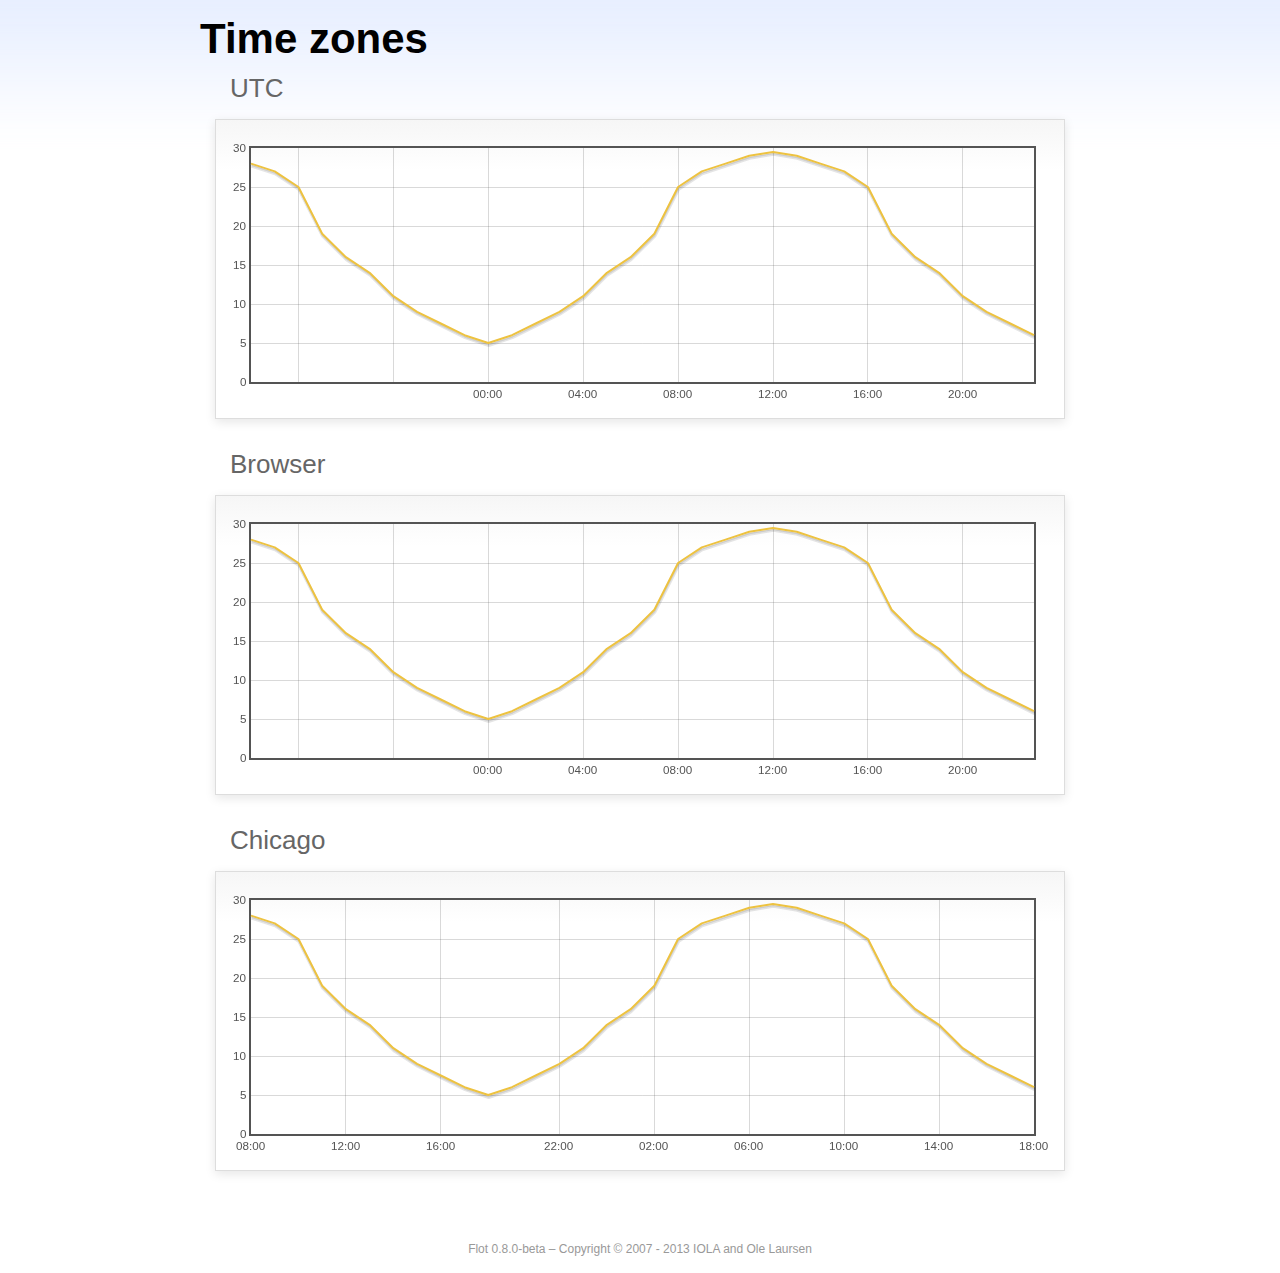
<file: WebContent/resource/bsadmin/vendors/flot/examples/axes-time-zones/index.html>
<!DOCTYPE html PUBLIC "-//W3C//DTD HTML 4.01//EN" "http://www.w3.org/TR/html4/strict.dtd">
<html>
<head>
	<meta http-equiv="Content-Type" content="text/html; charset=utf-8">
	<title>Flot Examples: Time zones</title>
	<link href="../examples.css" rel="stylesheet" type="text/css">
	<!--[if lte IE 8]><script language="javascript" type="text/javascript" src="../../excanvas.min.js"></script><![endif]-->
	<script language="javascript" type="text/javascript" src="../../jquery.js"></script>
	<script language="javascript" type="text/javascript" src="../../jquery.flot.js"></script>
	<script language="javascript" type="text/javascript" src="../../jquery.flot.time.js"></script>
	<script language="javascript" type="text/javascript" src="date.js"></script>
	<script type="text/javascript">

	$(function() {

		timezoneJS.timezone.zoneFileBasePath = "tz";
		timezoneJS.timezone.defaultZoneFile = [];
		timezoneJS.timezone.init({async: false});

		var d = [
			[Date.UTC(2011, 2, 12, 14, 0, 0), 28],
			[Date.UTC(2011, 2, 12, 15, 0, 0), 27],
			[Date.UTC(2011, 2, 12, 16, 0, 0), 25],
			[Date.UTC(2011, 2, 12, 17, 0, 0), 19],
			[Date.UTC(2011, 2, 12, 18, 0, 0), 16],
			[Date.UTC(2011, 2, 12, 19, 0, 0), 14],
			[Date.UTC(2011, 2, 12, 20, 0, 0), 11],
			[Date.UTC(2011, 2, 12, 21, 0, 0), 9],
			[Date.UTC(2011, 2, 12, 22, 0, 0), 7.5],
			[Date.UTC(2011, 2, 12, 23, 0, 0), 6],
			[Date.UTC(2011, 2, 13, 0, 0, 0), 5],
			[Date.UTC(2011, 2, 13, 1, 0, 0), 6],
			[Date.UTC(2011, 2, 13, 2, 0, 0), 7.5],
			[Date.UTC(2011, 2, 13, 3, 0, 0), 9],
			[Date.UTC(2011, 2, 13, 4, 0, 0), 11],
			[Date.UTC(2011, 2, 13, 5, 0, 0), 14],
			[Date.UTC(2011, 2, 13, 6, 0, 0), 16],
			[Date.UTC(2011, 2, 13, 7, 0, 0), 19],
			[Date.UTC(2011, 2, 13, 8, 0, 0), 25],
			[Date.UTC(2011, 2, 13, 9, 0, 0), 27],
			[Date.UTC(2011, 2, 13, 10, 0, 0), 28],
			[Date.UTC(2011, 2, 13, 11, 0, 0), 29],
			[Date.UTC(2011, 2, 13, 12, 0, 0), 29.5],
			[Date.UTC(2011, 2, 13, 13, 0, 0), 29],
			[Date.UTC(2011, 2, 13, 14, 0, 0), 28],
			[Date.UTC(2011, 2, 13, 15, 0, 0), 27],
			[Date.UTC(2011, 2, 13, 16, 0, 0), 25],
			[Date.UTC(2011, 2, 13, 17, 0, 0), 19],
			[Date.UTC(2011, 2, 13, 18, 0, 0), 16],
			[Date.UTC(2011, 2, 13, 19, 0, 0), 14],
			[Date.UTC(2011, 2, 13, 20, 0, 0), 11],
			[Date.UTC(2011, 2, 13, 21, 0, 0), 9],
			[Date.UTC(2011, 2, 13, 22, 0, 0), 7.5],
			[Date.UTC(2011, 2, 13, 23, 0, 0), 6]
		];

		var plot = $.plot("#placeholderUTC", [d], {
			xaxis: {
				mode: "time"
			}
		});

		var plot = $.plot("#placeholderLocal", [d], {
			xaxis: {
				mode: "time",
				timezone: "browser"
			}
		});

		var plot = $.plot("#placeholderChicago", [d], {
			xaxis: {
				mode: "time",
				timezone: "America/Chicago"
			}
		});

		// Add the Flot version string to the footer

		$("#footer").prepend("Flot " + $.plot.version + " &ndash; ");
	});

	</script>
</head>
<body>

	<div id="header">
		<h2>Time zones</h2>
	</div>

	<div id="content">

		<h3>UTC</h3>
		<div class="demo-container" style="height: 300px;">
			<div id="placeholderUTC" class="demo-placeholder"></div>
		</div>

		<h3>Browser</h3>
		<div class="demo-container" style="height: 300px;">
			<div id="placeholderLocal" class="demo-placeholder"></div>
		</div>

		<h3>Chicago</h3>
		<div class="demo-container" style="height: 300px;">
			<div id="placeholderChicago" class="demo-placeholder"></div>
		</div>

	</div>

	<div id="footer">
		Copyright &copy; 2007 - 2013 IOLA and Ole Laursen
	</div>

</body>
</html>
</file>
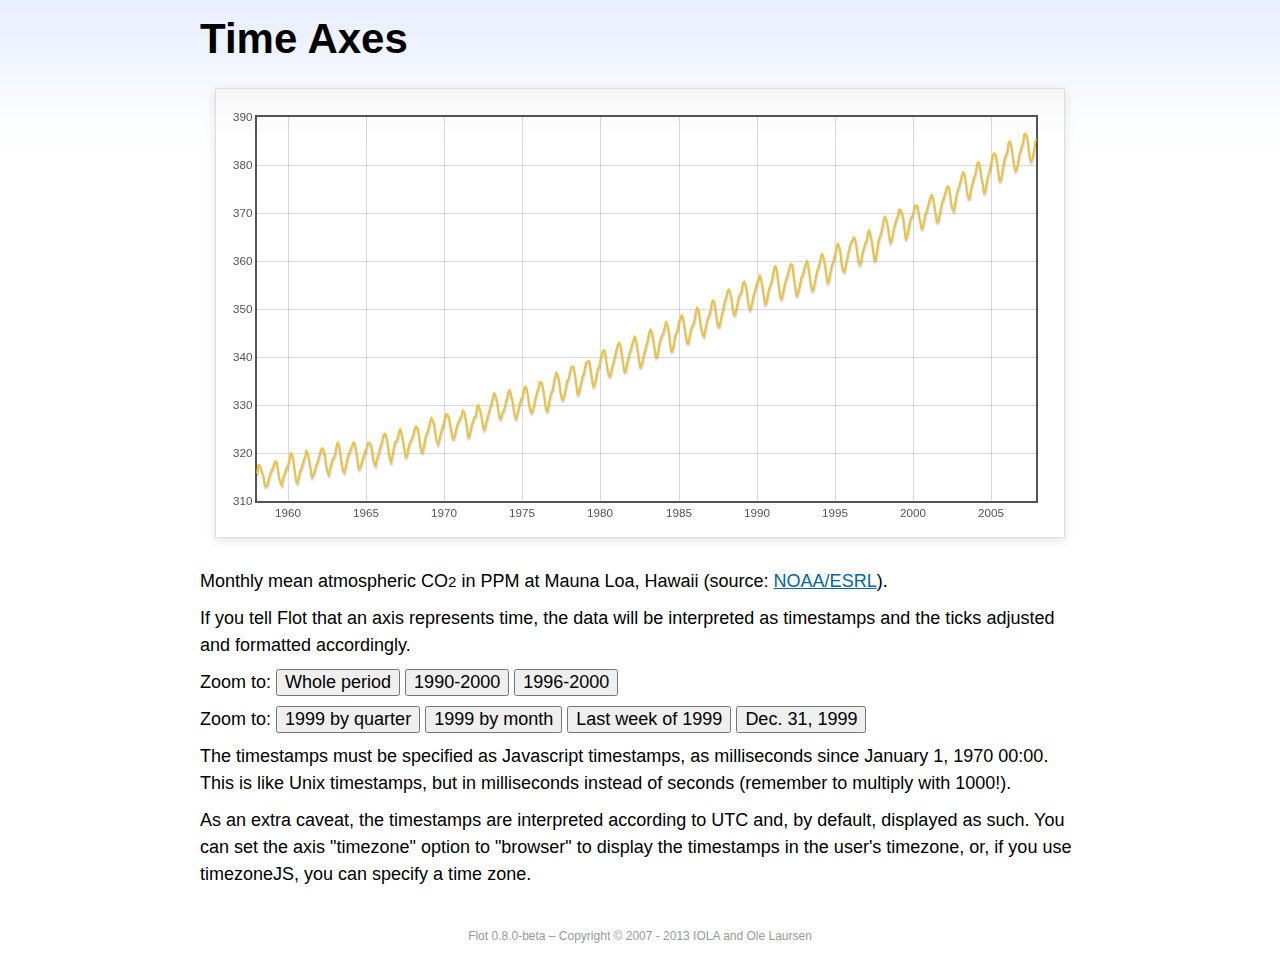
<file: WebContent/resource/bsadmin/vendors/flot/examples/axes-time/index.html>
<!DOCTYPE html PUBLIC "-//W3C//DTD HTML 4.01//EN" "http://www.w3.org/TR/html4/strict.dtd">
<html>
<head>
	<meta http-equiv="Content-Type" content="text/html; charset=utf-8">
	<title>Flot Examples: Time Axes</title>
	<link href="../examples.css" rel="stylesheet" type="text/css">
	<!--[if lte IE 8]><script language="javascript" type="text/javascript" src="../../excanvas.min.js"></script><![endif]-->
	<script language="javascript" type="text/javascript" src="../../jquery.js"></script>
	<script language="javascript" type="text/javascript" src="../../jquery.flot.js"></script>
	<script language="javascript" type="text/javascript" src="../../jquery.flot.time.js"></script>
	<script type="text/javascript">

	$(function() {

		var d = [[-373597200000, 315.71], [-370918800000, 317.45], [-368326800000, 317.50], [-363056400000, 315.86], [-360378000000, 314.93], [-357699600000, 313.19], [-352429200000, 313.34], [-349837200000, 314.67], [-347158800000, 315.58], [-344480400000, 316.47], [-342061200000, 316.65], [-339382800000, 317.71], [-336790800000, 318.29], [-334112400000, 318.16], [-331520400000, 316.55], [-328842000000, 314.80], [-326163600000, 313.84], [-323571600000, 313.34], [-320893200000, 314.81], [-318301200000, 315.59], [-315622800000, 316.43], [-312944400000, 316.97], [-310438800000, 317.58], [-307760400000, 319.03], [-305168400000, 320.03], [-302490000000, 319.59], [-299898000000, 318.18], [-297219600000, 315.91], [-294541200000, 314.16], [-291949200000, 313.83], [-289270800000, 315.00], [-286678800000, 316.19], [-284000400000, 316.89], [-281322000000, 317.70], [-278902800000, 318.54], [-276224400000, 319.48], [-273632400000, 320.58], [-270954000000, 319.78], [-268362000000, 318.58], [-265683600000, 316.79], [-263005200000, 314.99], [-260413200000, 315.31], [-257734800000, 316.10], [-255142800000, 317.01], [-252464400000, 317.94], [-249786000000, 318.56], [-247366800000, 319.69], [-244688400000, 320.58], [-242096400000, 321.01], [-239418000000, 320.61], [-236826000000, 319.61], [-234147600000, 317.40], [-231469200000, 316.26], [-228877200000, 315.42], [-226198800000, 316.69], [-223606800000, 317.69], [-220928400000, 318.74], [-218250000000, 319.08], [-215830800000, 319.86], [-213152400000, 321.39], [-210560400000, 322.24], [-207882000000, 321.47], [-205290000000, 319.74], [-202611600000, 317.77], [-199933200000, 316.21], [-197341200000, 315.99], [-194662800000, 317.07], [-192070800000, 318.36], [-189392400000, 319.57], [-178938000000, 322.23], [-176259600000, 321.89], [-173667600000, 320.44], [-170989200000, 318.70], [-168310800000, 316.70], [-165718800000, 316.87], [-163040400000, 317.68], [-160448400000, 318.71], [-157770000000, 319.44], [-155091600000, 320.44], [-152672400000, 320.89], [-149994000000, 322.13], [-147402000000, 322.16], [-144723600000, 321.87], [-142131600000, 321.21], [-139453200000, 318.87], [-136774800000, 317.81], [-134182800000, 317.30], [-131504400000, 318.87], [-128912400000, 319.42], [-126234000000, 320.62], [-123555600000, 321.59], [-121136400000, 322.39], [-118458000000, 323.70], [-115866000000, 324.07], [-113187600000, 323.75], [-110595600000, 322.40], [-107917200000, 320.37], [-105238800000, 318.64], [-102646800000, 318.10], [-99968400000, 319.79], [-97376400000, 321.03], [-94698000000, 322.33], [-92019600000, 322.50], [-89600400000, 323.04], [-86922000000, 324.42], [-84330000000, 325.00], [-81651600000, 324.09], [-79059600000, 322.55], [-76381200000, 320.92], [-73702800000, 319.26], [-71110800000, 319.39], [-68432400000, 320.72], [-65840400000, 321.96], [-63162000000, 322.57], [-60483600000, 323.15], [-57978000000, 323.89], [-55299600000, 325.02], [-52707600000, 325.57], [-50029200000, 325.36], [-47437200000, 324.14], [-44758800000, 322.11], [-42080400000, 320.33], [-39488400000, 320.25], [-36810000000, 321.32], [-34218000000, 322.90], [-31539600000, 324.00], [-28861200000, 324.42], [-26442000000, 325.64], [-23763600000, 326.66], [-21171600000, 327.38], [-18493200000, 326.70], [-15901200000, 325.89], [-13222800000, 323.67], [-10544400000, 322.38], [-7952400000, 321.78], [-5274000000, 322.85], [-2682000000, 324.12], [-3600000, 325.06], [2674800000, 325.98], [5094000000, 326.93], [7772400000, 328.13], [10364400000, 328.07], [13042800000, 327.66], [15634800000, 326.35], [18313200000, 324.69], [20991600000, 323.10], [23583600000, 323.07], [26262000000, 324.01], [28854000000, 325.13], [31532400000, 326.17], [34210800000, 326.68], [36630000000, 327.18], [39308400000, 327.78], [41900400000, 328.92], [44578800000, 328.57], [47170800000, 327.37], [49849200000, 325.43], [52527600000, 323.36], [55119600000, 323.56], [57798000000, 324.80], [60390000000, 326.01], [63068400000, 326.77], [65746800000, 327.63], [68252400000, 327.75], [70930800000, 329.72], [73522800000, 330.07], [76201200000, 329.09], [78793200000, 328.05], [81471600000, 326.32], [84150000000, 324.84], [86742000000, 325.20], [89420400000, 326.50], [92012400000, 327.55], [94690800000, 328.54], [97369200000, 329.56], [99788400000, 330.30], [102466800000, 331.50], [105058800000, 332.48], [107737200000, 332.07], [110329200000, 330.87], [113007600000, 329.31], [115686000000, 327.51], [118278000000, 327.18], [120956400000, 328.16], [123548400000, 328.64], [126226800000, 329.35], [128905200000, 330.71], [131324400000, 331.48], [134002800000, 332.65], [136594800000, 333.16], [139273200000, 332.06], [141865200000, 330.99], [144543600000, 329.17], [147222000000, 327.41], [149814000000, 327.20], [152492400000, 328.33], [155084400000, 329.50], [157762800000, 330.68], [160441200000, 331.41], [162860400000, 331.85], [165538800000, 333.29], [168130800000, 333.91], [170809200000, 333.40], [173401200000, 331.78], [176079600000, 329.88], [178758000000, 328.57], [181350000000, 328.46], [184028400000, 329.26], [189298800000, 331.71], [191977200000, 332.76], [194482800000, 333.48], [197161200000, 334.78], [199753200000, 334.78], [202431600000, 334.17], [205023600000, 332.78], [207702000000, 330.64], [210380400000, 328.95], [212972400000, 328.77], [215650800000, 330.23], [218242800000, 331.69], [220921200000, 332.70], [223599600000, 333.24], [226018800000, 334.96], [228697200000, 336.04], [231289200000, 336.82], [233967600000, 336.13], [236559600000, 334.73], [239238000000, 332.52], [241916400000, 331.19], [244508400000, 331.19], [247186800000, 332.35], [249778800000, 333.47], [252457200000, 335.11], [255135600000, 335.26], [257554800000, 336.60], [260233200000, 337.77], [262825200000, 338.00], [265503600000, 337.99], [268095600000, 336.48], [270774000000, 334.37], [273452400000, 332.27], [276044400000, 332.41], [278722800000, 333.76], [281314800000, 334.83], [283993200000, 336.21], [286671600000, 336.64], [289090800000, 338.12], [291769200000, 339.02], [294361200000, 339.02], [297039600000, 339.20], [299631600000, 337.58], [302310000000, 335.55], [304988400000, 333.89], [307580400000, 334.14], [310258800000, 335.26], [312850800000, 336.71], [315529200000, 337.81], [318207600000, 338.29], [320713200000, 340.04], [323391600000, 340.86], [325980000000, 341.47], [328658400000, 341.26], [331250400000, 339.29], [333928800000, 337.60], [336607200000, 336.12], [339202800000, 336.08], [341881200000, 337.22], [344473200000, 338.34], [347151600000, 339.36], [349830000000, 340.51], [352249200000, 341.57], [354924000000, 342.56], [357516000000, 343.01], [360194400000, 342.47], [362786400000, 340.71], [365464800000, 338.52], [368143200000, 336.96], [370738800000, 337.13], [373417200000, 338.58], [376009200000, 339.89], [378687600000, 340.93], [381366000000, 341.69], [383785200000, 342.69], [389052000000, 344.30], [391730400000, 343.43], [394322400000, 341.88], [397000800000, 339.89], [399679200000, 337.95], [402274800000, 338.10], [404953200000, 339.27], [407545200000, 340.67], [410223600000, 341.42], [412902000000, 342.68], [415321200000, 343.46], [417996000000, 345.10], [420588000000, 345.76], [423266400000, 345.36], [425858400000, 343.91], [428536800000, 342.05], [431215200000, 340.00], [433810800000, 340.12], [436489200000, 341.33], [439081200000, 342.94], [441759600000, 343.87], [444438000000, 344.60], [446943600000, 345.20], [452210400000, 347.36], [454888800000, 346.74], [457480800000, 345.41], [460159200000, 343.01], [462837600000, 341.23], [465433200000, 341.52], [468111600000, 342.86], [470703600000, 344.41], [473382000000, 345.09], [476060400000, 345.89], [478479600000, 347.49], [481154400000, 348.00], [483746400000, 348.75], [486424800000, 348.19], [489016800000, 346.54], [491695200000, 344.63], [494373600000, 343.03], [496969200000, 342.92], [499647600000, 344.24], [502239600000, 345.62], [504918000000, 346.43], [507596400000, 346.94], [510015600000, 347.88], [512690400000, 349.57], [515282400000, 350.35], [517960800000, 349.72], [520552800000, 347.78], [523231200000, 345.86], [525909600000, 344.84], [528505200000, 344.32], [531183600000, 345.67], [533775600000, 346.88], [536454000000, 348.19], [539132400000, 348.55], [541551600000, 349.52], [544226400000, 351.12], [546818400000, 351.84], [549496800000, 351.49], [552088800000, 349.82], [554767200000, 347.63], [557445600000, 346.38], [560041200000, 346.49], [562719600000, 347.75], [565311600000, 349.03], [567990000000, 350.20], [570668400000, 351.61], [573174000000, 352.22], [575848800000, 353.53], [578440800000, 354.14], [581119200000, 353.62], [583711200000, 352.53], [586389600000, 350.41], [589068000000, 348.84], [591663600000, 348.94], [594342000000, 350.04], [596934000000, 351.29], [599612400000, 352.72], [602290800000, 353.10], [604710000000, 353.65], [607384800000, 355.43], [609976800000, 355.70], [612655200000, 355.11], [615247200000, 353.79], [617925600000, 351.42], [620604000000, 349.81], [623199600000, 350.11], [625878000000, 351.26], [628470000000, 352.63], [631148400000, 353.64], [633826800000, 354.72], [636246000000, 355.49], [638920800000, 356.09], [641512800000, 357.08], [644191200000, 356.11], [646783200000, 354.70], [649461600000, 352.68], [652140000000, 351.05], [654735600000, 351.36], [657414000000, 352.81], [660006000000, 354.22], [662684400000, 354.85], [665362800000, 355.66], [667782000000, 357.04], [670456800000, 358.40], [673048800000, 359.00], [675727200000, 357.99], [678319200000, 356.00], [680997600000, 353.78], [683676000000, 352.20], [686271600000, 352.22], [688950000000, 353.70], [691542000000, 354.98], [694220400000, 356.09], [696898800000, 356.85], [699404400000, 357.73], [702079200000, 358.91], [704671200000, 359.45], [707349600000, 359.19], [709941600000, 356.72], [712620000000, 354.79], [715298400000, 352.79], [717894000000, 353.20], [720572400000, 354.15], [723164400000, 355.39], [725842800000, 356.77], [728521200000, 357.17], [730940400000, 358.26], [733615200000, 359.16], [736207200000, 360.07], [738885600000, 359.41], [741477600000, 357.44], [744156000000, 355.30], [746834400000, 353.87], [749430000000, 354.04], [752108400000, 355.27], [754700400000, 356.70], [757378800000, 358.00], [760057200000, 358.81], [762476400000, 359.68], [765151200000, 361.13], [767743200000, 361.48], [770421600000, 360.60], [773013600000, 359.20], [775692000000, 357.23], [778370400000, 355.42], [780966000000, 355.89], [783644400000, 357.41], [786236400000, 358.74], [788914800000, 359.73], [791593200000, 360.61], [794012400000, 361.58], [796687200000, 363.05], [799279200000, 363.62], [801957600000, 363.03], [804549600000, 361.55], [807228000000, 358.94], [809906400000, 357.93], [812502000000, 357.80], [815180400000, 359.22], [817772400000, 360.44], [820450800000, 361.83], [823129200000, 362.95], [825634800000, 363.91], [828309600000, 364.28], [830901600000, 364.94], [833580000000, 364.70], [836172000000, 363.31], [838850400000, 361.15], [841528800000, 359.40], [844120800000, 359.34], [846802800000, 360.62], [849394800000, 361.96], [852073200000, 362.81], [854751600000, 363.87], [857170800000, 364.25], [859845600000, 366.02], [862437600000, 366.46], [865116000000, 365.32], [867708000000, 364.07], [870386400000, 361.95], [873064800000, 360.06], [875656800000, 360.49], [878338800000, 362.19], [880930800000, 364.12], [883609200000, 364.99], [886287600000, 365.82], [888706800000, 366.95], [891381600000, 368.42], [893973600000, 369.33], [896652000000, 368.78], [899244000000, 367.59], [901922400000, 365.84], [904600800000, 363.83], [907192800000, 364.18], [909874800000, 365.34], [912466800000, 366.93], [915145200000, 367.94], [917823600000, 368.82], [920242800000, 369.46], [922917600000, 370.77], [925509600000, 370.66], [928188000000, 370.10], [930780000000, 369.08], [933458400000, 366.66], [936136800000, 364.60], [938728800000, 365.17], [941410800000, 366.51], [944002800000, 367.89], [946681200000, 369.04], [949359600000, 369.35], [951865200000, 370.38], [954540000000, 371.63], [957132000000, 371.32], [959810400000, 371.53], [962402400000, 369.75], [965080800000, 368.23], [967759200000, 366.87], [970351200000, 366.94], [973033200000, 368.27], [975625200000, 369.64], [978303600000, 370.46], [980982000000, 371.44], [983401200000, 372.37], [986076000000, 373.33], [988668000000, 373.77], [991346400000, 373.09], [993938400000, 371.51], [996616800000, 369.55], [999295200000, 368.12], [1001887200000, 368.38], [1004569200000, 369.66], [1007161200000, 371.11], [1009839600000, 372.36], [1012518000000, 373.09], [1014937200000, 373.81], [1017612000000, 374.93], [1020204000000, 375.58], [1022882400000, 375.44], [1025474400000, 373.86], [1028152800000, 371.77], [1030831200000, 370.73], [1033423200000, 370.50], [1036105200000, 372.18], [1038697200000, 373.70], [1041375600000, 374.92], [1044054000000, 375.62], [1046473200000, 376.51], [1049148000000, 377.75], [1051740000000, 378.54], [1054418400000, 378.20], [1057010400000, 376.68], [1059688800000, 374.43], [1062367200000, 373.11], [1064959200000, 373.10], [1067641200000, 374.77], [1070233200000, 375.97], [1072911600000, 377.03], [1075590000000, 377.87], [1078095600000, 378.88], [1080770400000, 380.42], [1083362400000, 380.62], [1086040800000, 379.70], [1088632800000, 377.43], [1091311200000, 376.32], [1093989600000, 374.19], [1096581600000, 374.47], [1099263600000, 376.15], [1101855600000, 377.51], [1104534000000, 378.43], [1107212400000, 379.70], [1109631600000, 380.92], [1112306400000, 382.18], [1114898400000, 382.45], [1117576800000, 382.14], [1120168800000, 380.60], [1122847200000, 378.64], [1125525600000, 376.73], [1128117600000, 376.84], [1130799600000, 378.29], [1133391600000, 380.06], [1136070000000, 381.40], [1138748400000, 382.20], [1141167600000, 382.66], [1143842400000, 384.69], [1146434400000, 384.94], [1149112800000, 384.01], [1151704800000, 382.14], [1154383200000, 380.31], [1157061600000, 378.81], [1159653600000, 379.03], [1162335600000, 380.17], [1164927600000, 381.85], [1167606000000, 382.94], [1170284400000, 383.86], [1172703600000, 384.49], [1175378400000, 386.37], [1177970400000, 386.54], [1180648800000, 385.98], [1183240800000, 384.36], [1185919200000, 381.85], [1188597600000, 380.74], [1191189600000, 381.15], [1193871600000, 382.38], [1196463600000, 383.94], [1199142000000, 385.44]]; 

		$.plot("#placeholder", [d], {
			xaxis: { mode: "time" }
		});

		$("#whole").click(function () {
			$.plot("#placeholder", [d], {
				xaxis: { mode: "time" }
			});
		});

		$("#nineties").click(function () {
			$.plot("#placeholder", [d], {
				xaxis: {
					mode: "time",
					min: (new Date(1990, 0, 1)).getTime(),
					max: (new Date(2000, 0, 1)).getTime()
				}
			});
		});

		$("#latenineties").click(function () {
			$.plot("#placeholder", [d], {
				xaxis: {
					mode: "time",
					minTickSize: [1, "year"],
					min: (new Date(1996, 0, 1)).getTime(),
					max: (new Date(2000, 0, 1)).getTime()
				}
			});
		});

		$("#ninetyninequarters").click(function () {
			$.plot("#placeholder", [d], {
				xaxis: {
					mode: "time",
					minTickSize: [1, "quarter"],
					min: (new Date(1999, 0, 1)).getTime(),
					max: (new Date(2000, 0, 1)).getTime()
				}
			});
		});

		$("#ninetynine").click(function () {
			$.plot("#placeholder", [d], {
				xaxis: {
					mode: "time",
					minTickSize: [1, "month"],
					min: (new Date(1999, 0, 1)).getTime(),
					max: (new Date(2000, 0, 1)).getTime()
				}
			});
		});

		$("#lastweekninetynine").click(function () {
			$.plot("#placeholder", [d], {
				xaxis: {
					mode: "time",
					minTickSize: [1, "day"],
					min: (new Date(1999, 11, 25)).getTime(),
					max: (new Date(2000, 0, 1)).getTime(),
					timeformat: "%a"
				}
			});
		});

		$("#lastdayninetynine").click(function () {
			$.plot("#placeholder", [d], {
				xaxis: {
					mode: "time",
					minTickSize: [1, "hour"],
					min: (new Date(1999, 11, 31)).getTime(),
					max: (new Date(2000, 0, 1)).getTime(),
					twelveHourClock: true
				}
			});
		});

		// Add the Flot version string to the footer

		$("#footer").prepend("Flot " + $.plot.version + " &ndash; ");
	});

	</script>
</head>
<body>

	<div id="header">
		<h2>Time Axes</h2>
	</div>

	<div id="content">

		<div class="demo-container">
			<div id="placeholder" class="demo-placeholder"></div>
		</div>

		<p>Monthly mean atmospheric CO<sub>2</sub> in PPM at Mauna Loa, Hawaii (source: <a href="http://www.esrl.noaa.gov/gmd/ccgg/trends/">NOAA/ESRL</a>).</p>

		<p>If you tell Flot that an axis represents time, the data will be interpreted as timestamps and the ticks adjusted and formatted accordingly.</p>

		<p>Zoom to: <button id="whole">Whole period</button>
		<button id="nineties">1990-2000</button>
		<button id="latenineties">1996-2000</button></p>

		<p>Zoom to: <button id="ninetyninequarters">1999 by quarter</button>
		<button id="ninetynine">1999 by month</button>
		<button id="lastweekninetynine">Last week of 1999</button>
		<button id="lastdayninetynine">Dec. 31, 1999</button></p>

		<p>The timestamps must be specified as Javascript timestamps, as milliseconds since January 1, 1970 00:00. This is like Unix timestamps, but in milliseconds instead of seconds (remember to multiply with 1000!).</p>

		<p>As an extra caveat, the timestamps are interpreted according to UTC and, by default, displayed as such. You can set the axis "timezone" option to "browser" to display the timestamps in the user's timezone, or, if you use timezoneJS, you can specify a time zone.</p>

	</div>

	<div id="footer">
		Copyright &copy; 2007 - 2013 IOLA and Ole Laursen
	</div>

</body>
</html>
</file>
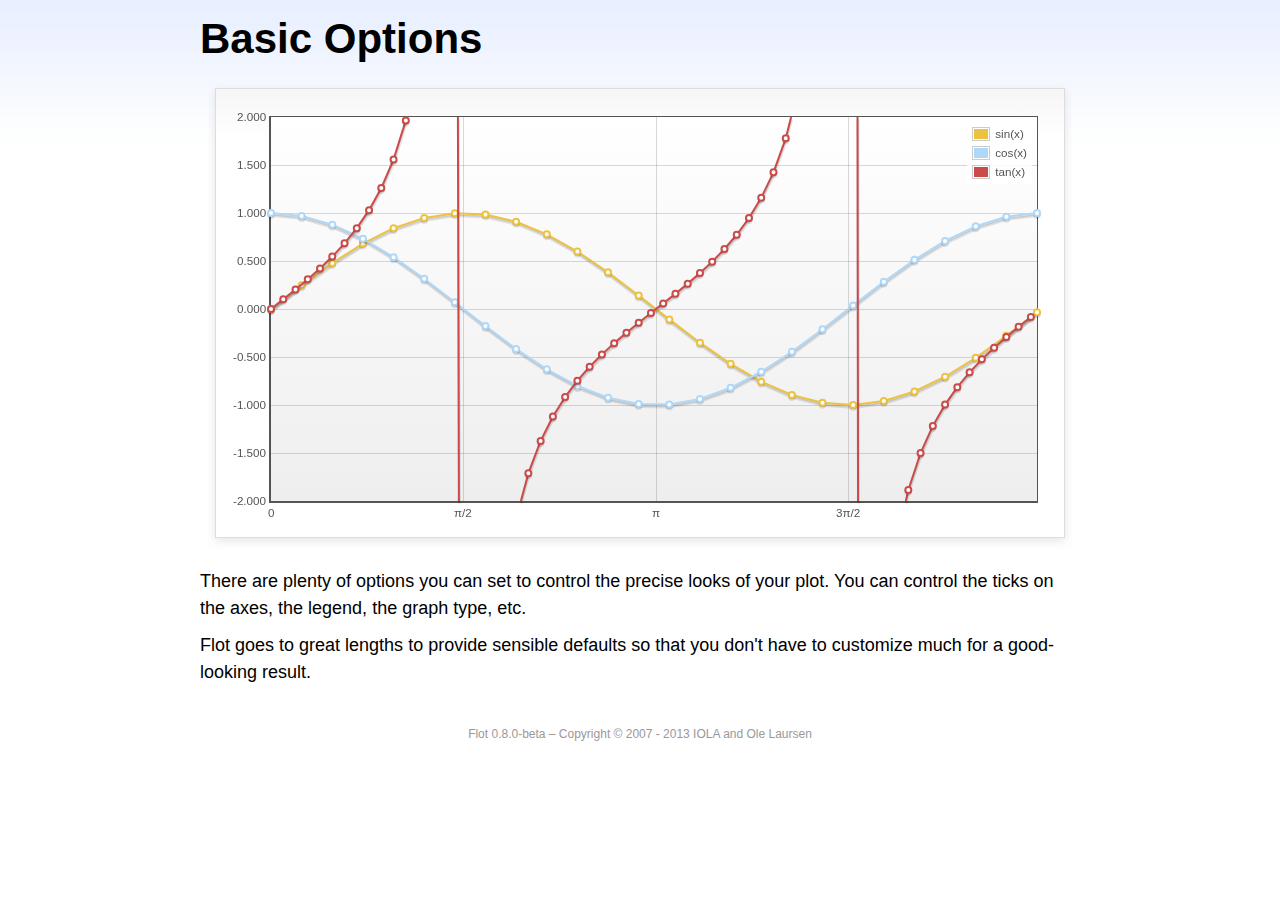
<file: WebContent/resource/bsadmin/vendors/flot/examples/basic-options/index.html>
<!DOCTYPE html PUBLIC "-//W3C//DTD HTML 4.01//EN" "http://www.w3.org/TR/html4/strict.dtd">
<html>
<head>
	<meta http-equiv="Content-Type" content="text/html; charset=utf-8">
	<title>Flot Examples: Basic Options</title>
	<link href="../examples.css" rel="stylesheet" type="text/css">
	<!--[if lte IE 8]><script language="javascript" type="text/javascript" src="../../excanvas.min.js"></script><![endif]-->
	<script language="javascript" type="text/javascript" src="../../jquery.js"></script>
	<script language="javascript" type="text/javascript" src="../../jquery.flot.js"></script>
	<script type="text/javascript">

	$(function () {

		var d1 = [];
		for (var i = 0; i < Math.PI * 2; i += 0.25) {
			d1.push([i, Math.sin(i)]);
		}

		var d2 = [];
		for (var i = 0; i < Math.PI * 2; i += 0.25) {
			d2.push([i, Math.cos(i)]);
		}

		var d3 = [];
		for (var i = 0; i < Math.PI * 2; i += 0.1) {
			d3.push([i, Math.tan(i)]);
		}

		$.plot("#placeholder", [
			{ label: "sin(x)", data: d1 },
			{ label: "cos(x)", data: d2 },
			{ label: "tan(x)", data: d3 }
		], {
			series: {
				lines: { show: true },
				points: { show: true }
			},
			xaxis: {
				ticks: [
					0, [ Math.PI/2, "\u03c0/2" ], [ Math.PI, "\u03c0" ],
					[ Math.PI * 3/2, "3\u03c0/2" ], [ Math.PI * 2, "2\u03c0" ]
				]
			},
			yaxis: {
				ticks: 10,
				min: -2,
				max: 2,
				tickDecimals: 3
			},
			grid: {
				backgroundColor: { colors: [ "#fff", "#eee" ] },
				borderWidth: {
					top: 1,
					right: 1,
					bottom: 2,
					left: 2
				}
			}
		});

		// Add the Flot version string to the footer

		$("#footer").prepend("Flot " + $.plot.version + " &ndash; ");
	});

	</script>
</head>
<body>

	<div id="header">
		<h2>Basic Options</h2>
	</div>

	<div id="content">

		<div class="demo-container">
			<div id="placeholder" class="demo-placeholder"></div>
		</div>

		<p>There are plenty of options you can set to control the precise looks of your plot. You can control the ticks on the axes, the legend, the graph type, etc.</p>

		<p>Flot goes to great lengths to provide sensible defaults so that you don't have to customize much for a good-looking result.</p>

	</div>

	<div id="footer">
		Copyright &copy; 2007 - 2013 IOLA and Ole Laursen
	</div>

</body>
</html>
</file>
<file: WebContent/resource/web/css/crmt.css>
h1,h2,h3,h4,h5{ margin:0px; padding:0px;}
ul,li{ list-style:none;}
img{ border:none;}
.fl{float:left}
.fr{float:right}
a {text-decoration: none;color: #fff;}
a:hover {color: #FF6500; text-decoration: none!important;}
.tac{ text-align:center;}
.clearfix:after,.clearfix:before{content:".";display:block;font-size:0;height:0;line-height:0;overflow:hidden;visibility:hidden;width:0}
.clearfix:after{clear:both}
.clearfix{clear:both;zoom:1}
.c-header,.c-footer{ background:#202b39; color:#fff;}
.c-h-content,.c-task{width:1200px; margin:0 auto;}
.m_tb16{ margin:16px 0px;}
.m_b16{ margin-bottom:16px;}
.m_t25{ margin-top:25px;}
.p_t50b20{ padding:50px 0px 20px 0px!important;}

/*焦点图*/
.box_skitter { position: relative; background: none; height:600px; text-align: center; background: #f00;  }
.box_skitter ul { display: none; }
.box_skitter .container_skitter { overflow: hidden; position: relative; }
.box_skitter .image { overflow: hidden; text-align: center; margin: 0 auto;}
.box_skitter .image img { display: none; margin: 0 auto; }
.box_skitter .prev_button { position: absolute; top: 50%; left: 5px; z-index: 100; width: 57px; height: 62px; overflow: hidden; text-indent: -9999em; margin-top: -25px; /*background: url(../images/prev.png) no-repeat left top !important; */}
.box_skitter .next_button { position: absolute; top: 50%; right: 5px; z-index: 100; width: 57px; height: 62px; overflow: hidden; text-indent: -9999em; margin-top: -25px; /*background:url(../images/next.png) no-repeat left top !important;*/ }
.box_skitter .box_clone { position: absolute;    width: 100px; overflow: hidden; display: none; z-index: 20;   }
.box_skitter .box_clone img { position: absolute;   z-index: 20; }
.box_skitter .label_skitter { z-index: 150; position: absolute; display: none; }
#slideshow { width: 100%;   }
#slideshow ul { display: none; }
/*任务大厅*/
.c-t-title{ font-size:48px; font-weight:100; line-height: 1.1;}
.c-t-btn{ width:474px; padding:18px 0 0 0; text-align:center;}
.searchbg{ width:240px; height:32px; background:#929fb1; line-height:32px; display:inline-block; margin-right:18px; float:left;}
.searchbg input{ border:none; background:#929fb1; float:left; height:32px; line-height:32px; padding-left:10px; color:#fff; font-size:14px; font-weight:bold; display:inline-block;}
.searchbg .iconsearch{ background:url(../images/icon_search.png) no-repeat; width:24px; height:24px; float:right; margin:5px 10px 0px 0px;}
a.grayBtn1a{ background:#536070; width:100px; height:32px; color:#fff; line-height:32px; text-align:center; display:inline-block;float:left;}
a.grayBtn1a:hover{ background:#4a5b70;text-decoration:none;}
a.grayBtn2a{ background:#202b39; width:100px; height:32px; color:#fff; line-height:32px; text-align:center; display:inline-block; margin-left:16px;float:left;}
a.grayBtn2a:hover{ background:#1d2733; text-decoration:none;}




/*成功案例*/
.c-case{ background:#f0f0f0;}
.c-case p.p1{ color:#6f6f6f; padding-bottom:30px;margin:0px;}
.new-c-case{ width:100%; float:left; font-family:Microsoft YaHei; padding-bottom:60px;}
.new-c-castlist{ position:relative; height:100%;}
.new-c-castlist ul li{ position:relative; float:left; width:393px; margin:0 6px;}
.new-c-castlist ul li a{ display:block;}
.new-c-castlist ul li .new-c-caseintro{ background:#fff; padding:20px; font-size:12px; color:#aaa; transition:all 0.3s; -webkit-transition:all 0.3s; -moz-transition:all 0.3s; -o-transition:all 0.3s; height:130px; overflow:hidden;}
.new-c-castlist ul li a:hover .new-c-caseintro{ background:#24202e; color:#f60;}
.new-c-castlist ul li .new-c-casename{ font-size:14px; color:#555; margin-bottom:15px;}
.new-c-castlist ul li a:hover .new-c-casename{ color:#f60;}
.new-c-castlist ul li a .new-c-case-bask{ position:absolute; top:0; right:0; display:block; width:0; height:0; border-left:90px solid transparent; border-top:90px solid #fff; opacity:0.75; filter:alpha(opacity=75); transition:all 0.3s; -webkit-transition:all 0.3s; -moz-transition:all 0.3s; -o-transition:all 0.3s;}
.new-c-castlist ul li a:hover .new-c-case-bask{ border-top:90px solid #f60; opacity:1;}
.new-c-castlist ul li a .new-c-case-year{ position:absolute; top:15px; right:6px; display:block; font-size:16px; color:#555; transition:all 0.3s; -webkit-transition:all 0.3s; -moz-transition:all 0.3s; -o-transition:all 0.3s;}
.new-c-castlist ul li a:hover .new-c-case-year{ color:#fff;}
.new-c-prev,.new-c-next{ position:absolute; top:0; display:block; width:30px; height:150px; background:#fff url(../images/new-m-iocn.png) no-repeat; width:90px; height:100%; z-index:999; opacity:0.8; filter:alpha(opacity=80); transition:all 0.3s; -webkit-transition:all 0.3s; -moz-transition:all 0.3s; -o-transition:all 0.3s;}
.new-c-prev{ left:0; background-position:30px 175px;}
.new-c-next{ right:0; background-position:-145px 175px;}
.new-c-prev:hover,.new-c-next:hover{ opacity:0.9;}


/*在线创作*/
.c-create{ position:relative; color:#fff;}
.c-c-info{ position:absolute; top:32%; left:50%; width:233px; margin:-33px 0px 0px -117px;}
.zxcz{ font-size:50px; font-weight:100; text-align:center; margin-bottom:40px;}
a.redBtn{ width:233px; height:66px; line-height:66px; background:#d0697b; display:block; color:#fff; font-size:24px; text-align:center;}
a.redBtn:hover{ background:#cb5468; text-decoration:none;}

.c-hall-lst {
    padding:22px 22px 0px 22px;
    position: relative;
}
.c-hall-lst .m-warp {
    overflow: hidden;
    position: relative;
}
.c-hall-lst .m-warp .c-hall-carousel {
    width: 4064px;
    margin-left: -16px;
}
.c-hall-lst .m-warp .c-hall-carousel li {
    position: relative;
    float: left;
    width: 1000px;
    height: 1000px;
    margin-left: 16px;
}
.c-hall-lst .c-hall-logo {
    display: block;
    width: 238px;
    height: 238px;
    font-weight: 100;
    position: absolute;
}
.c-hall-lst .c-hall-logo img {
    margin: 40px 0  15px 0;
}
.c-hall-lst .c-hall-logo.release-logo {
    background-color: #e33852;
    color: #FFF;
    font-size: 36px;
    text-align: center;
    font-family: "Microsoft YaHei";
}
a.c-hall-lst .c-hall-logo.release-logo:hover {
    background-color: #cc5100;
}
.c-hall-lst .c-hall-logo.good-logo {
    background-color: #ffb300;
    color: #FFF;
    font-size: 36px;
    text-align: center;
    font-family: "Microsoft YaHei";
}
a.c-hall-lst .c-hall-logo.good-logo:hover {
    background-color: #cc8f00;
}
.c-hall-lst .c-hall-logo.release-task {
    background-color: #ffffff;
}
a.c-hall-lst .c-hall-logo.release-task:hover {
    background-color: #e6e6e6;
}
.c-hall-lst .c-hall-logo.release-task .release-task-t {
    font-size: 16px;
    font-family: "Microsoft YaHei";
    color: #202b39;
    padding: 25px 25px 0px 25px;
	background:#d1def1;
	height:50px;
}
.c-hall-lst .c-hall-logo.release-task .release-task-txt {
    padding: 25px;
    color: #202b39;
    position: absolute;
    bottom: 0;
    left: 0;
    display: block;
    line-height: 1.8;
	background:#d1def1;
	height:188px;
}
.c-hall-lst .c-hall-lst-goods {
    display: block;
    position: absolute;
    overflow: hidden;
}
.c-hall-lst .c-hall-lst-goods img{
    transition:All 0.4s ease-in-out;
    -webkit-transition:All 0.4s ease-in-out;
    -moz-transition:All 0.4s ease-in-out;
    -o-transition:All 0.4s ease-in-out;

}
.c-hall-lst .c-hall-lst-goods:hover img{
    transform:scale(1.1);
    -webkit-transform:scale(1.1);
    -moz-transform:scale(1.1);
    -o-transform:scale(1.1);
    -ms-transform:scale(1.1);

}

.c-hall-lst .c-hall-lst-goods .c-hall-lst-goods-info1 {
    position: absolute;
    bottom: 0;
    left: 0;
    width: 100%;
    height: 178px;
    background-color: #635f5b;
    color: #FFF;
    line-height: 1.5;
    padding-top: 20px;
}
a.c-hall-lst .c-hall-lst-goods .c-hall-lst-goods-info:hover {
    background-color: #484643;
}
.c-hall-lst .c-hall-lst-goods .c-hall-lst-goods-info .m-info-t {
    padding: 8px 33px;
    font-family: "Microsoft YaHei";
    font-size: 16px;
}
.c-hall-lst .c-hall-lst-goods .c-hall-lst-goods-info .m-info-txt {
    font-size: 14px;
    padding: 0 33px;
}

.c-hall-lst-goods-info {
    position: absolute;
    bottom: 0;
    left: 0;
    width: 100%;
    height: 143px;
    background-color: #635f5b;
    color: #FFF;
    line-height: 1.5;
    padding-top: 15px;
}
.c-hall-lst-goods-info p{ margin:0px;}
.c-info-t {
    padding: 8px 33px;
    font-family: "Microsoft YaHei";
    font-size: 16px;
}
.c-info-txt {
    font-size: 14px;
    padding: 0 33px;
}
.new-c-personal{ color:#fff; padding:0 33px; line-height: 31px;}
.new-c-photo{ float:left; margin-right:10px; width:31px; height:31px; border-radius:50%; overflow:hidden;}
.new-c-photo img{ width:31px; height:31px; border-radius:50%; overflow:hidden;}

.c-hall-pager-new.i-next {
    background-color: #E33852;
    color: #FFF;
    font-size: 36px;
    text-align: center;
    font-family: "Microsoft YaHei";
	padding:30px 0px 10px 0px;
}
.c-hall-pager-new{
  width: 238px;
  height: 238px;
  position: absolute;
  top: 0;
  background-color: #000;
  right: 0;
  background:#E33852;
  }
  
.c-hall-pager-new img {
    margin: 20px 0  15px 0;
}
</file>
<file: WebContent/resource/web/css/other.css>
.graybg{ background:#f6f6f6; padding:8px 0px;}
.graybg1{ background:#fcfcfc; padding:40px 25px 100px 25px; margin:25px 15px 0px 0px;}
.graybg2{ background:#fafafa;}
.graybg3{ background:#454545;}
.graybg4{ background:#F7F7F8;}
.bluebg{ background:#429dcf;}
.redbg{ background:#e33852; height:471px;}
.por{ position:relative;}
b{ font-weight:normal;}
li{ list-style:none;}
.fl{ float:left;}
.fr{ float:right;}
.f_c_f3711a{ color:#F3711A;}
.f_c_a5c4f2{ color:#A5C4F2;}
.f_c_6cbef5{ color:#6cbef5;}
.f_c_a1a1a1{ color:#a1a1a1;}
.f_c_0a538e{ color:#0a538e;}
.f_c_1490c6{ color:#1490c6;}
.f_c_fd0100{ color:#fd0100;}
.f36{ line-height: 40px;
font-family: "Helvetica" !important;
display: block;
font-size: 36px;}
.f60{font-size: 60px;
font-family: "Helvetica" !important;
display: block;}
.p_l6{ padding-left:6px;}
.p_b5{ padding-bottom:5px;}
.p_b10{ padding-bottom:10px;}
.p_b20{ padding-bottom:20px;}
.p_t20b25{ padding:20px 0px 25px 0px;}
.p_tb15{ padding:15px 0px;}
.p_r30{ padding-right:30px;}
.p_t5{ padding-top:5px;}
.p_t10{ padding-top:10px;}
.p_20{ padding:20px;}
.p_t25{ padding-top:25px;}
.p_b75{ padding-bottom:75px;}
.p_b40{ padding-bottom:40px;}
.p01{ padding:56px 36px; line-height:25px;}
.m_l30r40{ margin:0px 40px 0px 30px;}
.p_t15b30{ padding:15px 0px 30px 0px;}
.m_l10{ margin-left:10px;}
.m_l20{ margin-left:20px;}
.m_r20{ margin-right:20px;}
.m_lr15{ margin:0px 15px;}
.m_lr15_b25{ margin:0px 15px 25px 15px;}
.m_r35b20{ margin:0px 35px 20px 0px;}
.m_b16{ margin-bottom:16px;}
.m_b19{ margin-bottom:19px;}
.m_t50{ margin-top:50px;}
.m_t30{ margin-top:30px;}
.m_t20{ margin-top:20px;}
.m_t30b50{ margin:30px 0px 50px 0px;}
.fwb{ font-weight:bold;}
.f13{ font-size:13px;}
.f16{ font-size:16px;}
.f24{ font-size:24px;}
.f20{ font-size:20px; font-weight:100;}
.tac{ text-align:center;}
h1.d-title,h2.t-s-title{ font-size:30px; font-weight:bold;}
a.redBtn1{ width:76px; height:32px; line-height:32px; text-align:center; display:inline-block; color:#fff; background:#e33852; margin:0px 18px 0px 6px;}
a.redBtn2{ width:169px; height:46px; line-height:46px; text-align:center; display:inline-block; color:#fff; background:#e33852; margin:50px 306px 10px 306px;}
a.redBtn3{ width:126px; height:47px; line-height:47px; text-align:center; display:inline-block; color:#fff; background:#e33852; margin:0px 18px 0px 6px;}
a.redBtn4{ width:168px; height:46px; line-height:46px; text-align:center; display:inline-block; color:#fff; background:#e33852; margin:17px 15px 0px 0px;}
a.redBtn5{ width:169px; height:40px; line-height:40px; text-align:center; display:inline-block; color:#fff; background:#e33852; margin:12px 0 0 0;}
a.redBtn1:hover,a.redBtn2:hover,a.redBtn3:hover,a.redBtn4:hover,a.redBtn5:hover{ background:#e32643; text-decoration:none;}
a.grayBtn1{ width:76px; height:32px; line-height:32px; text-align:center; display:inline-block; color:#fff; background:#929292; margin:0px 18px 0px 6px;}
a.grayBtn1:hover{ background:#878787; text-decoration:none;}
a.blueBtn1{ width:55px; height:21px; line-height:21px; text-align:center; display:inline-block; color:#4f4f4f; background:#e7f5ff;}
a.blueBtn1:hover{ background:#d9effe; text-decoration:none;}
.txt{ border:#c8c8c8 1px solid; width:98%; height:200px; padding:10px;}
.progressBar li.bar1{ width:768px; height:39px; background:url(../images/hetu2.png) no-repeat; background-position:0 0;}
.progressBar li.bar2{ width:768px; height:39px; background:url(../images/hetu2.png) no-repeat; background-position:0px -40px;}
.progressBar li.bar3{ width:768px; height:39px; background:url(../images/hetu2.png) no-repeat; background-position:0px -88px;}
.progressBar li.bar4{ width:768px; height:39px; background:url(../images/hetu2.png) no-repeat; background-position:0px -130px;}
.progressBar li.bar5{ width:768px; height:39px; background:url(../images/hetu2.png) no-repeat; background-position:0px -174px;}
.progressBar li.bar6{ width:768px; height:39px; background:url(../images/hetu2.png) no-repeat; background-position:0px -245px;}
.progressBar li.bar7{ width:768px; height:39px; background:url(../images/hetu2.png) no-repeat; background-position:0px -294px;}
.progressBar li.pbTxt{ padding-top:12px;}
.progressBar li p{ float:left; width:13.85%; text-align:center;}
.detaillist{ padding:0px 0px 40px 0px;}
.detaillist li{ padding:28px 0; border-bottom:#c8c8c8 1px solid; display:table; width:100% }
.detaillist li span.img-t{ display:table-cell; vertical-align:top; padding-right:20px; width:180px;}
.detaillist li dl.info {display:table-cell; }
.detaillist li dl.info dt{ font-weight:normal; padding-bottom:8px;}
.detaillist li dl.info dd{ line-height:21px;}
#tab1,#tab2,#tab3,#tab4,#tabs1,#tabs2{ display:none;}
.tab{ border-bottom:#ededed 2px solid; width:98%; color:#ededed;}
.tab a{text-align:center; display:inline-block; width:127px; text-decoration:none; color:#262626; cursor:pointer;}
.tab a.orangeborder{ border-bottom:#ed6922 2px solid; text-align:center; display:inline-block; width:127px; padding-bottom:8px; margin-bottom:-1px; color:#ed6922;}

/*焦点图*/
#divSmallBox{overflow:hidden;*display:inline;*zoom:1;width:10px;height:10px;margin:0 5px;border-radius:10px;background:#ffffff;}
#playBox{ position:relative; overflow:hidden;}
#playBox .oUlplay { width:99999px; position:absolute; left:0; top:0; margin:0px;padding:0px;}
#playBox .oUlplay li{ float:left;}
#playBox .pre{ cursor:pointer; width:45px; height:45px; background:url(../images/l.png) no-repeat; position:absolute; top:190px; left:10px; z-index:10;}
#playBox .next{ cursor:pointer; width:45px; height:45px; background:url(../images/r.png) no-repeat; position:absolute; top:190px; right:10px; z-index:10;}
#playBox .smalltitle { height:10px; position:absolute; bottom:15px; right:15px; z-index:10}
#playBox .smalltitle ul{ width:120px; margin:0 auto;}
#playBox .smalltitle ul li{ width:10px; height:10px; margin:0 5px; border-radius:10px; background:#f9fbf6; float:left; overflow:hidden;*display:inline;*zoom:1; opacity:0.4; -moz-opacity:0.4; }
#playBox .smalltitle .thistitle{ background:#f9fbf6; opacity:0.8; -moz-opacity:0.8;}

/* sliderbox */
.sliderbox{width:730px;position:relative;padding:10px;margin:10px;}
.sliderbox .btn{position:absolute;display:none;padding-top:200px;width:22px;height:205px;cursor:pointer;text-indent:-999em;}
.sliderbox .pre{background:url(../images/prev.png) no-repeat 0 200px;left:20px;}
.sliderbox .next{background:url(../images/next.png) no-repeat 0 200px;right:30px;}
#ztbox{width:100%;position:relative;height:120px;}
.spic{width:730px;position:relative;background:#f9f9f9;padding-top:6px;height:78px;}
#left{width:18px;height:32px;float:left;top:30px; left:10px; position:absolute;left:4px;cursor:pointer;background:url(../images/prev.png) no-repeat;}
#right{width:18px;height:32px;right:4px;top:30px; right:10px; position:absolute;cursor:pointer;background:url(../images/next.png) no-repeat;}
#conter{width:694px;position:relative;height:90px;float:left;display:inline;overflow:hidden;}
#conter .txt{display:none;}
#conter ul{width:auto;height:95px;overflow:hidden;top:0px;left:0px;position:absolute;}
#conter li{width:151px;cursor:pointer;height:95px;float:left;border:1px solid #eaeaea;display:inline;margin:0 0 0 8px;}
#conter li b,#conter li strong{font-weight:normal;}
#conter li.on{border:1px solid #898989;}
#conter li.on span{}
#conter li img{width:151px;height:95px;float:left;overflow:hidden;}
#conter li span{display:block;width:100%;line-height:17px;color:#797979;float:left;height:17px;overflow:hidden;background:#eaeaea;text-align:center;}
#scroll{background:url(../images/line.gif) repeat-x left bottom;width:575px;height:13px;left:0px;bottom:14px;cursor:pointer;position:absolute; }
#scroll span{width:142px;height:13px;left:0px;bottom:0px;cursor:pointer;position:absolute;background:url(../images/scrollBg.png) no-repeat;}
.bpic{width:100%;margin:0 auto 0 auto;}

.bigpic{width:100%;position:relative;margin-bottom:10px;}
.intro{width:100%;height:52px;position:absolute;left:0;bottom:4px;}
.bg{background:#000;filter:alpha(opacity=40);opacity:0.4;z-index:0;width:100%;height:52px;position:absolute;bottom:0;}
.txt{padding-left:1%;width:99%;top:5px;z-index:10;color:#000;}
.txt h2{width:100%;float:left;font-size:16px;padding-bottom:4px;}
.txt p{width:100%;float:left;}
.bclose{position:absolute;right:10px;top:10px;z-index:11;cursor:pointer;color:#fff;}

/*社区*/
.c-list01{ margin:0px; padding:0px;}
.c-list01 li{ border-bottom:#f0f0f0 1px solid;}
.c-list01 li dl{ padding:20px 15px; margin:0px;}
.c-list01 li dt{ color:#2489bd; font-size:20px; padding-bottom:6px;}
.c-list01 li dd a{ color:#010101; display:inline-block; margin-right:10px; font-size:14px;}
.c-search{ height:52px; display:table; line-height:52px; color:#fff;}
.c-search .c-s-select{ width:96px; display:table-cell; text-align:center;}
.c-search .c-s-select a.iconXx{ background:url(../images/xiangxia.png) no-repeat center; width:14px; height:9px; display:inline-block; margin-left:5px;}
.c-s-i{ width:70%; height:44px; line-height:44px; display:table-cell; margin:0; padding:0;}
.c-search input{ border:none; width:100%; height:44px; line-height:44px; margin:4px 0; color:#010101; text-indent:10px;}
.c-search .c-s-search{ width:96px; display:table-cell;}
.c-search .c-s-search .iconSearch{ background:url(../images/icon_search2.png) no-repeat center; width:32px; height:32px; display:inline-block; vertical-align:middle; margin:0px 32px; cursor: pointer;}
.c-title{ background:url(../images/titlebg.jpg) no-repeat left; padding:0 0 0 16px; margin-bottom:20px; font-size:14px; font-weight:bold;}
.c-list02{ margin:0px; padding:0px;}
.c-list02 li{ background:url(../images/dot.gif) no-repeat left; padding:0 0 0 12px; border-bottom:#dedede 1px dotted; line-height:36px;}
.c-list02 li a{ color:#322e2b;}

/*商城*/
dl.s-dllist,dl.s-dllist1{ width:100%; display:table; margin:5px 0px; padding:0px;}
dl.s-dllist dt{ color:#838383; display:table-cell; width:80px;}
dl.s-dllist dd a{ width:96px; height:29px; line-height:29px;display:inline-block; text-align:center; color:#454545; background:#f3f1f1; margin:8px; border-radius:3px;}
dl.s-dllist dd a.current{ width:67px; height:29px; line-height:29px; background:#454545; color:#fff; border-radius:3px;}
dl.s-dllist dd a:hover{ text-decoration:none;}
dl.s-dllist1 dt{ color:#838383; display:table-cell; width:40px;}
dl.s-dllist1 dt a img{ margin:18px 12px 0 0; vertical-align:middle;}
dl.s-dllist1 dd{}
.s-list01{margin:30px 0 0 0; padding:0px; width:100%; display:table;}
.s-list01 li{height:29px; display:table-cell; line-height:29px; float:left;}
.s-o{width:96px; height:29px; line-height:29px;text-align:center; color:#454545; background:#f3f1f1; margin:5px 8px 5px 0px; border-radius:3px; display:inline-block;}
.iconDel{ background:url(../images/del.gif) no-repeat; width:20px; height:22px; display:inline-block; vertical-align:middle; margin-right:10px;}
.picinfo{ background:#f4f4f4; padding:18px;}
.picinfo a img{ margin:0 auto;}
a.whiteBtn{ width:96px; height:29px; background:#fff; display:block; text-align:center; line-height:29px; color:#d94d4c; margin:0 auto;}
.pages{ margin:0 auto; text-align:center;}
.pages a{ width:39px; height:29px; line-height:29px; margin:0px 10px; background:#f3f1f1; border-radius:3px; color:#777; display:inline-block;}
.pages a.pCurrent{ background:#777; color:#fff;}
.pages a:hover{ text-decoration:none;}

/*任务大厅*/
#seriveClassify{ position:relative;}
h2.t-title1{ background:#1e232a; height:53px; line-height:53px; text-align:center; color:#fff; font-size:24px; font-weight:bold; margin:0px; padding:0px;}
.t-list01{ margin:0px; padding:20px 0 0 0; position: relative;}
.t-list01 li{ line-height:36px; padding-left:60px;}
.t-list01 li a{ color:#fff;}
.t-list01 li a:hover{}
.t-list01 li ul li a{ color:#616773!important;}
.t-list01 li ul{ position:absolute; width:450px; border:#e33852 1px solid;    background:#fff;   z-index:9999; margin-left: 60px; margin-top: -36px;}
.t-list01 li ul li{ margin:0px 0px 0px 10px; padding:3px 0; width:100px; float:left;}
.t-list01 li ul{ display:none;}
.t-list01 li:hover ul{ display: block;}
.personblock { height: 335px;}




h2.t-title2{ font-size:48px; font-weight:bold; margin:0px 0px 15px 0px;}
h3.t-title3{ font-size:14px; font-weight:bold; background:#f1f1f1; height:36px; line-height:36px; text-indent:16px; margin:0px; padding:0px;}
.t-list02{ margin:0px; padding:0px; background:#fff; padding:12px;}
.t-list02 li{ display:table; width:100%; line-height:28px;}
.t-list02 li span{ display:table-cell;}
.t-list02 li span a{ color:#616773;}
.t-list02 li span.t-price{ color:#fe0000; width:85px;}
.t-list02 li span.t-number{ text-align:right; width:50px;}
.iconHot{ background:url(../images/icon_hot.png) no-repeat; width:28px; height:11px; display:inline-block; vertical-align:top;}
.grayborder{ border:#dddddd 1px solid; padding:4px;}
.grayborder a img{ margin-bottom:25px;}
.grayborder p{ line-height:22px; margin:0px;}
a.grayBtn2{ width:95px; height:48px; line-height:48px; text-align:center; display:inline-block; color:#fff; background:#929292; margin-top:2px;}
a.grayBtn2:hover{ background:#878787; text-decoration:none;}
.t-slist01{margin:10px 0px 30px 0px; padding:0px; width:100%}
.t-slist01 li{ border-bottom:#C8C8C8 1px solid; width:100%; display:table; padding:20px 0px;}
.t-slist01 li div{ display:table-cell;}
.t-slist01 li div.w1{ width:60%;}
.t-slist01 li div.w2{ width:20%; text-align:center;}
.t-slist01 li div.w3{ width:10%; text-align:center;}
.t-slist01 li:last-child{ border-bottom:none;}
.t-slist01 li dl.info dt{ font-weight:normal; padding:16px 0px 8px 0px;}
h2.t-s-title1{ font-size:24px; font-weight:bold; text-indent:12px; padding:20px 0px; margin:0px;}
.t-slist02{ padding:0 0 0 16px;}
.t-slist02 li{display:table; padding-bottom:20px;}
.t-slist02 li span.img-t,.t-slist01 li span.img-t{ display:table-cell; vertical-align:top; padding-right:20px;}
.t-slist02 li dl.info,.t-slist01 li dl.info {display:table-cell; }
.t-slist02 li dl.info dt{ font-weight:bold; padding:16px 0px 8px 0px;}
.t-slist02 li dl.info dd,.t-slist01 li dl.info dd{ line-height:21px;}

/*在线办公*/
.grayborder1{ border:#dddddd 1px solid;}
.grayborder2{ border-bottom:#dddddd 1px solid; padding-bottom:20px; margin-bottom:30px;}
.o-office{ position:relative; color:#fff;}
.o-o-info{ position:absolute; top:32%; left:50%; margin:-30px 0px 0px -200px;}
.o-o-txt{ font-size:50px; font-weight:100; text-align:center; margin-bottom:40px;}
.hotTools{ border-bottom:#dddddd 1px solid;}
a.blueBtn2{ width:233px; height:66px; line-height:66px; background:#3559b1; display:block; color:#fff; font-size:24px; text-align:center; margin:0 auto;}
a.blueBtn2:hover{ background:#3253a4; text-decoration:none;}
a.blueBtn3{ height:50px; line-height:50px; background:#99ccff; color:#fff; display:block; text-align:center; font-weight:bold;}
h2.o-title{ font-size:36px; font-weight:bold; text-indent:18px;}
.o-dllist{ margin:10px 40px 40px 50px; text-align:center;}
.o-dllist dt{ margin-bottom:10px;}
.o-dllist dd{ line-height:22px; height:50px; padding-bottom:5px; overflow: hidden;}
.iconVideo{ background:url(../images/icon_video.png) no-repeat; width:38px; height:27px; display:inline-block; vertical-align:top; margin-right:10px;}
.iconHand{ background:url(../images/icon_hand.png) no-repeat; width:18px; height:20px; display:inline-block; vertical-align:top; margin-right:5px;}
.xnhy{ background:#98abff; margin:20px 0px; padding:20px;}
.xnhy dl{ margin:0px;}
.xnhy dt{ line-height:31px; color:#fff;}
.xnhy dd{ padding:20px 0 0 0;}
.iconXn{ background:url(../images/xnhys.png) no-repeat; width:80px; height:31px; display:inline-block; vertical-align:top; margin-right:20px; font-size:18px;}
a.purpleBtn{ background:#2c2460; text-align:center; width:90px; height:36px; line-height:36px; color:#818fdc; display:inline-block;}
.download{ background:#99ccff; height:75px; line-height:75px;}
.iconDownload{ background:url(../images/icon_download.png) no-repeat; width:57px; height:36px; display:inline-block;  margin:18px 16px 16px 24px; vertical-align:top;}
.download a{ color:#fff; font-size:24px; display:inline-block;}
h2.tj-title{ font-size:24px; font-weight:bold; padding:10px 0;}
.tjlist{margin:0px;padding:0px;}
.tjlist li{display:table; padding-bottom:20px;}
.tjlist li span.img-t{ display:table-cell; vertical-align:top; padding-right:12px;}
.tjlist li dl.info {display:table-cell; }
.tjlist li dl.info dt{ font-weight:bold; padding:0px 0px 8px 0px;}
.tjlist li dl.info dd{ line-height:21px;}

/*登录*/
.l-title{ font-size:32px; border-bottom:#202B39 5px solid; padding-bottom:15px;}
.form-table,.input-table{ margin-bottom: 15px;}
label {
    display: inline-block;
    margin-bottom: 5px;
    font-weight: 700;
}
.form-control {
    display: block;
    width: 100%;
    height: 34px;
    padding: 6px 12px;
    font-size: 14px;
    line-height: 1.42857;
    color: #555;
    background-color: #FFF;
    background-image: none;
    border: 1px solid #CCC;
    border-radius: 4px;
    box-shadow: 0px 1px 1px rgba(0, 0, 0, 0.075) inset;
    transition: border-color 0.15s ease-in-out 0s, box-shadow 0.15s ease-in-out 0s;
}
.notice{ margin:20px 0px 40px 0px;}
.help ul{ margin:0; padding:0px;}
.help ul li{ line-height:32px; font-size:16px; padding:5px 0;}
.help ul li dd img{ margin:0px 5px;}
.shouquan{ margin:20px 30px;}

/*用户中心*/
.grayborder3{border-top: 1px solid #CCC;
border-bottom: 1px solid #CCC;
height: 70px;}
.userPicBg {
    position: relative;
    max-width: 224px;
    height: 230px;
    margin: 40px auto 20px;
    overflow: hidden;
}
/*
.userPic{
width: 260px;
height: 230px;
position: absolute;
z-index: 2;
display: block;
background:url(../images/w-head-bg.png) no-repeat;
cursor: pointer;
transition: all 0.5s ease 0s;	
}*/
.userPic a img{ }
.u-tag-title {
    border-top: 1px solid #CCC;
    border-bottom: 1px solid #CCC;
    height: 70px;
	background:#F7F7F8;
}
.u-tag-title ul li {
    float: left;
    font-size: 24px;
    line-height: 68px;
    text-align: center;
}
.u-tag-title ul li.u-title-500 {
    width: 500px;
}
.u-tag-title ul li.u-title-300 {
    width: 300px;
}
.u-tag-title ul li a{ display:inline-block; color:#6b9aa5; text-decoration:none; outline:none;}
.u-tag-title ul li a.active{ border-bottom:2px solid #666; color:#383838; outline:none;}
#tab00,#tab01,#tab02,#tabs0,#tabs1,#tabs00,#tabs01{ display:none;}
.u-graybg{
    background:#fff url(../images/work-bg.png) no-repeat center 0px;
	padding-bottom:50px;
}
.tab_content{ background:#fff; padding:15px;}
.u-name a {
    font-size: 16px;
    line-height: 23px;
    margin: 9px 8px 0px;
    padding: 0px 10px 0px 30px;
    display: inline-block;
    background:url(../images/work-iocn.png) no-repeat;
    color: #6B9AA5;
}
.u-name .u-focus {
    background-position: 7px 3px;
}
.u-name .u-message {
    background-position: 0px -23px;
    padding-left: 25px;
}

.u-name a:hover{ color:#ff5b5b; text-decoration:none;}
.u-name .u-focus{ background-position:7px 3px;}
.u-name .u-focus:hover{ background-position:-87px 3px;}
.u-name .visited,.u-name .visited,.u-name .visited:hover{  background-position:-87px 3px; color:#ff5b5b;}
.u-name .u-message{ background-position:0 -23px; padding-left:25px;}
.u-name .u-message:hover{ background-position:-94px -23px;}
.worklist{width:100%;margin:0;padding:0;}
.worklist li{ width:32%; float:left; height: 192px; margin:0px 23px 23px 0px;}
.nowork li{ background:#F4F4F4;}
.nowork li .workinfo{ width:85px; line-height:28px; font-size:20px; margin:0 auto; color:#777; text-align:center;}
.noworkPic{ background:url(../images/icon-no-works.png) no-repeat; width:85px; height:68px; display:block; margin:45px auto 10px auto;}
.worklist li:nth-child(3n){ margin:0px 0px 23px 0px;}
.uDllist{ margin-top:40px; padding:0px 40px; border-bottom: 1px dotted #D9D9D9;}
.uDllist dt{ color:#6D9AA0; font-size:18px; font-weight:normal; margin-bottom:33px;}
.uDllist dd{ font-size:16px; width:100%; display:table; margin-bottom:40px; color:#383838;}
.uDllist dd span{ display:table-cell; width:33%; padding-right:32px;}
.noborder{ border-bottom:none;}
.uDllist dd a{ text-decoration:none;}
.zs{position: relative; width:86px; height:42px; line-height:42px; text-align:center;
color: #888;
overflow: hidden;
border: 1px solid #DADADA;
box-shadow: 1px 1px 10px #CCC;
padding-bottom: 10px;}
.zs p{font-size: 16px;
color: #000;
position: relative;}
.u-tab { margin-bottom:15px;}

.u-tab a{ font-size:16px; color:#779da6; margin-right:20px;padding: 7px 0; outline:none;}
.u-tab .active{ color:#383838; border-bottom:solid 2px #383838;}
.w-evaluation-box{}
.w-evaluation-box .w-evaluation-box_1{ display:inline-block; width:49.5%; margin-bottom:24px; font-size:16px; line-height:32px; color:#383838;}
.w-evaluation-left{ float:left; margin-right:22px;}
.w-evaluation-right{ float:left; color:#aaa; margin-left:26px; font-size:20px;}
.w-evaluation-right span{ font-family:"Helvetica" !important; padding-right:15px;}
.w-evaluation-conter{ float:left; font-size:36px; font-family:"Helvetica" !important; color:#f60; height:36px; line-height:36px; overflow:hidden;}

.w-barline{ position:relative; width:210px; height:32px; background:url(../images/work-iocn.png) no-repeat;}
.w-charts{ position:absolute; background:url(../images/work-iocn.png) no-repeat; z-index:1; left:0px; height:32px;}
.w-orange-star-gray{ background-position:0 -944px;}
.w-orange-star{ background-position:0 -987px; width:204px;}
.w-red-star-gray{ background-position:0 -944px;}
.w-red-star{ background-position:0 -1071px; width:204px;}
.w-green-star-gray{ background-position:0 -944px;}
.w-green-star{ background-position:0 -1030px; width:204px;}
.w-red-hart-gray{ background-position:0 -1114px;}
.w-red-hart{ background-position:0 -1152px; width:204px;}

.w-tab-content .w-evalu{ background:#f1f1f1; border-top:solid 1px #e3e3e3; border-bottom:solid 1px #e3e3e3; padding:6px 0;}
.w-tab-content .w-evalu label, .w-tab-content .w-evalu a{ margin:0 6px; color:#333;}
.w-tab-content .w-evalu label input, .w-tab-content .w-evalu a input{ position:relative; top:2px; left:-1px;}
.w-tab-content td{ border-bottom:solid 1px #e3e3e3; padding:8px 6px;}
.w-tab-content td:nth-child(2){ color:#0b73bb;}
.w-tab-content td:nth-child(4){ color:#999;}
.w-table-record table th{ background:#f1f1f1; border-top:solid 1px #e3e3e3; border-right:solid 1px #e3e3e3; border-bottom:solid 1px #e3e3e3; padding:6px; font-family:simsun; font-size:16px; color:#999;}
.w-table-record table th:last-child{ border-right:none;}
.w-tab-content td:nth-child(2) a{ color: #0b73bb;}




/* unclicked style div.more */

#outer{margin-top: 40px;
}
#outer .title{ color:#6D9AA0; font-size:18px; font-weight:normal; padding:0px 40px;}
#outer .w-folding-up-down{position:relative; border-bottom: 1px dotted #D9D9D9;margin-bottom:33px; padding:30px 40px;}
#outer .click{}
#outer div.w-folding-up-down a.zk{ outline:none; position:absolute;top:-14px; right:48px;padding: 0px;
margin-left: 10px;
background: transparent url("../images/work-iocn.png") no-repeat scroll 0px -1207px;
width: 20px;
height: 20px;}
#outer div.w-folding-up-down a.gb {display:none;}
#outer div.w-folding-up-down div {display:block;}

/* clicked style div.click */
#outer div.click a.zk {display:none; }
#outer div.click a.gb {display:block; outline:none; position:absolute;top:-14px; right:48px;padding: 0px;
margin-left: 10px;
background: transparent url("../images/work-iocn.png") no-repeat scroll -110px -1207px;
width: 20px;
height: 20px;}
#outer div.click div {display:none;}


/*forum*/
.forum-user {
	text-align: center;
	padding: 15px 0;
	/* 	height: 0px; */
	/* 	padding-bottom: 100% */
}

.forum-block {
	border: #e1e4e6 solid 1px;
	font-weight: bold;
	line-height: 24px;
	padding:0;
	background: #fbfbfd;
	color: #333333;
}

.forum-title {
	
}

.forum-content {
	font-size: 14px;
	line-height: 22px;
	padding: 15px;
	font-weight: normal;
	background: #fff;
	min-height: 160px;
}

.content-date {
	width: 600
}

.forum-user .thumb {
	display: block;
	width: 80px;
	margin: 0 auto;
}

.forum-new {
	margin: 10px 0;
	
}



.m-headline .m-headline-l {
	width: 748px;
	height: auto;
	float: left;
}

.m-headline h2.m-headline-caption, .m-headline h2.m-headline-caption a {
	font-family: "Microsoft YaHei";
	font-size: 28px;
	font-weight: 100;
	padding-bottom: 20px;
	color: #F60;
}

.m-headline-img {
  position: relative;
  display: block;
}

.m-headline-img .l-img {
	width: 748px;
	height: 246px;
}

.m-headline .m-headline-r {
	width: 320px;
	height: auto;
	float: right;
}

.m-headline-w {
	position: absolute;
	bottom: 0;
	left: 0;
	color: #FFF;
	font-size: 18px;
	width: 100%;
	height: 36px;
	line-height: 36px;
}


.m-headline-w .m-headline-w-bg {
  position: absolute;
  background-color: #000000;
  opacity: 49;
  filter: alpha(opacity=4900);
  filter: alpha(opacity=49);
  -moz-opacity: 0.49;
  -webkit-opacity: 0.49;
  opacity: 0.49;
  width: 100%;
  height: 100%;
  z-index: 1;
  left: 0;
  top: 0;
}



.m-headline-dl .r-img {
	width: 125px;
	height: 72px;
}

.m-headline-dl .dt {
	float: left;
}

.m-headline-dl .dd {
	width: 279px;
	height: 72px;
	background-color: #e3e3e3;
	padding: 6px 10px;
	float: right;
}

.m-headline .m-headline-r {
	width: 420px;
	height: auto;
	float: right;
}

.m-headline .m-more {
	float: right;
	color: #F60;
	padding-top: 16px;
}

.m-headline-dl {
	display: block;
	margin-bottom: 10px;
	height:78px;
}

.m-headline-dl .dd .m-headline-time .m-icon {
    width: 12px;
    height: 16px;
}


a.pubBtn { 
	color:#fff;
	display:block;
    width: 91px;
    height: 52px;
    line-height: 52px;
    background: #e33852;
    text-align: center;
    font-weight: bold;
    margin-left: 20px;
     }
</file>
<file: WebContent/resource/bsadmin/vendors/ckeditor/samples/sample.css>
/*
Copyright (c) 2003-2013, CKSource - Frederico Knabben. All rights reserved.
For licensing, see LICENSE.md or http://ckeditor.com/license
*/

html, body, h1, h2, h3, h4, h5, h6, div, span, blockquote, p, address, form, fieldset, img, ul, ol, dl, dt, dd, li, hr, table, td, th, strong, em, sup, sub, dfn, ins, del, q, cite, var, samp, code, kbd, tt, pre
{
	line-height: 1.5em;
}

body
{
	padding: 10px 30px;
}

input, textarea, select, option, optgroup, button, td, th
{
	font-size: 100%;
}

pre, code, kbd, samp, tt
{
	font-family: monospace,monospace;
	font-size: 1em;
}

body {
    width: 960px;
    margin: 0 auto;
}

code
{
	background: #f3f3f3;
	border: 1px solid #ddd;
	padding: 1px 4px;

	-moz-border-radius: 3px;
	-webkit-border-radius: 3px;
	border-radius: 3px;
}

abbr
{
	border-bottom: 1px dotted #555;
	cursor: pointer;
}

.new
{
	background: #FF7E00;
	border: 1px solid #DA8028;
	color: #fff;
	font-size: 10px;
	font-weight: bold;
	padding: 1px 4px;
	text-shadow: 0 1px 0 #C97626;
	text-transform: uppercase;
	margin: 0 0 0 3px;

	-moz-border-radius: 3px;
	-webkit-border-radius: 3px;
	border-radius: 3px;

	-moz-box-shadow: 0 2px 3px 0 #FFA54E inset;
	-webkit-box-shadow: 0 2px 3px 0 #FFA54E inset;
	box-shadow: 0 2px 3px 0 #FFA54E inset;
}

h1.samples
{
	color: #0782C1;
	font-size: 200%;
	font-weight: normal;
	margin: 0;
	padding: 0;
}

h1.samples a
{
	color: #0782C1;
	text-decoration: none;
	border-bottom: 1px dotted #0782C1;
}

.samples a:hover
{
	border-bottom: 1px dotted #0782C1;
}

h2.samples
{
	color: #000000;
	font-size: 130%;
	margin: 15px 0 0 0;
	padding: 0;
}

p, blockquote, address, form, pre, dl, h1.samples, h2.samples
{
	margin-bottom: 15px;
}

ul.samples
{
	margin-bottom: 15px;
}

.clear
{
	clear: both;
}

fieldset
{
	margin: 0;
	padding: 10px;
}

body, input, textarea
{
	color: #333333;
	font-family: Arial, Helvetica, sans-serif;
}

body
{
	font-size: 75%;
}

a.samples
{
	color: #189DE1;
	text-decoration: none;
}

form
{
	margin: 0;
	padding: 0;
}

pre.samples
{
	background-color: #F7F7F7;
	border: 1px solid #D7D7D7;
	overflow: auto;
	padding: 0.25em;
	white-space: pre-wrap; /* CSS 2.1 */
	word-wrap: break-word; /* IE7 */
	-moz-tab-size: 4;
	-o-tab-size: 4;
	-webkit-tab-size: 4;
	tab-size: 4;
}

#footer
{
	clear: both;
	padding-top: 10px;
}

#footer hr
{
	margin: 10px 0 15px 0;
	height: 1px;
	border: solid 1px gray;
	border-bottom: none;
}

#footer p
{
	margin: 0 10px 10px 10px;
	float: left;
}

#footer #copy
{
	float: right;
}

#outputSample
{
	width: 100%;
	table-layout: fixed;
}

#outputSample thead th
{
	color: #dddddd;
	background-color: #999999;
	padding: 4px;
	white-space: nowrap;
}

#outputSample tbody th
{
	vertical-align: top;
	text-align: left;
}

#outputSample pre
{
	margin: 0;
	padding: 0;
}

.description
{
	border: 1px dotted #B7B7B7;
	margin-bottom: 10px;
	padding: 10px 10px 0;
	overflow: hidden;
}

label
{
	display: block;
	margin-bottom: 6px;
}

/**
 *	CKEditor editables are automatically set with the "cke_editable" class
 *	plus cke_editable_(inline|themed) depending on the editor type.
 */

/* Style a bit the inline editables. */
.cke_editable.cke_editable_inline
{
	cursor: pointer;
}

/* Once an editable element gets focused, the "cke_focus" class is
   added to it, so we can style it differently. */
.cke_editable.cke_editable_inline.cke_focus
{
	box-shadow: inset 0px 0px 20px 3px #ddd, inset 0 0 1px #000;
	outline: none;
	background: #eee;
	cursor: text;
}

/* Avoid pre-formatted overflows inline editable. */
.cke_editable_inline pre
{
	white-space: pre-wrap;
	word-wrap: break-word;
}

/**
 *	Samples index styles.
 */

.twoColumns,
.twoColumnsLeft,
.twoColumnsRight
{
	overflow: hidden;
}

.twoColumnsLeft,
.twoColumnsRight
{
	width: 45%;
}

.twoColumnsLeft
{
	float: left;
}

.twoColumnsRight
{
	float: right;
}

dl.samples
{
	padding: 0 0 0 40px;
}
dl.samples > dt
{
	display: list-item;
	list-style-type: disc;
	list-style-position: outside;
	margin: 0 0 3px;
}
dl.samples > dd
{
	margin: 0 0 3px;
}
.warning
{
    color: #ff0000;
	background-color: #FFCCBA;
    border: 2px dotted #ff0000;
	padding: 15px 10px;
	margin: 10px 0;
}

/* Used on inline samples */

blockquote
{
	font-style: italic;
	font-family: Georgia, Times, "Times New Roman", serif;
	padding: 2px 0;
	border-style: solid;
	border-color: #ccc;
	border-width: 0;
}

.cke_contents_ltr blockquote
{
	padding-left: 20px;
	padding-right: 8px;
	border-left-width: 5px;
}

.cke_contents_rtl blockquote
{
	padding-left: 8px;
	padding-right: 20px;
	border-right-width: 5px;
}

img.right {
    border: 1px solid #ccc;
    float: right;
    margin-left: 15px;
    padding: 5px;
}

img.left {
    border: 1px solid #ccc;
    float: left;
    margin-right: 15px;
    padding: 5px;
}
</file>
<file: WebContent/resource/bsadmin/vendors/easypiechart/examples/style.css>
body {
    font: 13px/1.4 'Helvetica Neue', 'Helvetica','Arial', sans-serif;
    color: #333;
}

.container {
    width: 520px;
    margin: auto;
}

h1 {
    border-bottom: 1px solid #d9d9d9;
}

a {
    color: #be2221;
    text-decoration: none;
}

.chart {
    float: left;
    margin: 10px;
}

.percentage,
.label {
    text-align: center;
    color: #333;
    font-weight: 100;
    font-size: 1.2em;
    margin-bottom: 0.3em;
}

.credits {
    padding-top: 0.5em;
    clear: both;
    color: #999;
}

.credits a {
    color: #333;
}

.dark {
    background: #333;
}

.dark .percentage-light,
.dark .label {
    text-align: center;
    color: #999;
    font-weight: 100;
    font-size: 1.2em;
    margin-bottom: 0.3em;
}


.button {
  -webkit-box-shadow: inset 0 0 1px #000, inset 0 1px 0 1px rgba(255,255,255,0.2), 0 1px 1px -1px rgba(0, 0, 0, .5);
  -moz-box-shadow: inset 0 0 1px #000, inset 0 1px 0 1px rgba(255,255,255,0.2), 0 1px 1px -1px rgba(0, 0, 0, .5);
  box-shadow: inset 0 0 1px #000, inset 0 1px 0 1px rgba(255,255,255,0.2), 0 1px 1px -1px rgba(0, 0, 0, .5);
  -webkit-border-radius: 3px;
  -moz-border-radius: 3px;
  border-radius: 3px;
  padding: 6px 20px;
  font-weight: bold;
  text-transform: uppercase;
  display: block;
  margin: auto;
  max-width: 200px;
  text-align: center;
  background-color: #5c5c5c;
  background-image: -moz-linear-gradient(top, #666666, #4d4d4d);
  background-image: -ms-linear-gradient(top, #666666, #4d4d4d);
  background-image: -webkit-gradient(linear, 0 0, 0 100%, from(#666666), to(#4d4d4d));
  background-image: -webkit-linear-gradient(top, #666666, #4d4d4d);
  background-image: -o-linear-gradient(top, #666666, #4d4d4d);
  background-image: linear-gradient(top, #666666, #4d4d4d);
  background-repeat: repeat-x;
  filter: progid:DXImageTransform.Microsoft.gradient(startColorstr='#666666', endColorstr='#4d4d4d', GradientType=0);
  color: #ffffff;
  text-shadow: 0 1px 1px #333333;
}
.button:hover {
  color: #ffffff;
  text-decoration: none;
  background-color: #616161;
  background-image: -moz-linear-gradient(top, #6b6b6b, #525252);
  background-image: -ms-linear-gradient(top, #6b6b6b, #525252);
  background-image: -webkit-gradient(linear, 0 0, 0 100%, from(#6b6b6b), to(#525252));
  background-image: -webkit-linear-gradient(top, #6b6b6b, #525252);
  background-image: -o-linear-gradient(top, #6b6b6b, #525252);
  background-image: linear-gradient(top, #6b6b6b, #525252);
  background-repeat: repeat-x;
  filter: progid:DXImageTransform.Microsoft.gradient(startColorstr='#6b6b6b', endColorstr='#525252', GradientType=0);
}
.button:active {
  background-color: #575757;
  background-image: -moz-linear-gradient(top, #616161, #474747);
  background-image: -ms-linear-gradient(top, #616161, #474747);
  background-image: -webkit-gradient(linear, 0 0, 0 100%, from(#616161), to(#474747));
  background-image: -webkit-linear-gradient(top, #616161, #474747);
  background-image: -o-linear-gradient(top, #616161, #474747);
  background-image: linear-gradient(top, #616161, #474747);
  background-repeat: repeat-x;
  filter: progid:DXImageTransform.Microsoft.gradient(startColorstr='#616161', endColorstr='#474747', GradientType=0);
  -webkit-transform: translate(0, 1px);
  -moz-transform: translate(0, 1px);
  -ms-transform: translate(0, 1px);
  -o-transform: translate(0, 1px);
  transform: translate(0, 1px);
}
.button:disabled {
  background-color: #dddddd;
  background-image: -moz-linear-gradient(top, #e7e7e7, #cdcdcd);
  background-image: -ms-linear-gradient(top, #e7e7e7, #cdcdcd);
  background-image: -webkit-gradient(linear, 0 0, 0 100%, from(#e7e7e7), to(#cdcdcd));
  background-image: -webkit-linear-gradient(top, #e7e7e7, #cdcdcd);
  background-image: -o-linear-gradient(top, #e7e7e7, #cdcdcd);
  background-image: linear-gradient(top, #e7e7e7, #cdcdcd);
  background-repeat: repeat-x;
  filter: progid:DXImageTransform.Microsoft.gradient(startColorstr='#e7e7e7', endColorstr='#cdcdcd', GradientType=0);
  color: #939393;
  text-shadow: 0 1px 1px #fff;
}

@media screen and (max-device-width: 480px) {
  .container{
    width: 100%;
  }
}
</file>
<file: WebContent/resource/bsadmin/vendors/flot/examples/examples.css>
* {	padding: 0; margin: 0; vertical-align: top; }

body {
	background: url(background.png) repeat-x;
	font: 18px/1.5em "proxima-nova", Helvetica, Arial, sans-serif;
}

a {	color: #069; }
a:hover { color: #28b; }

h2 {
	margin-top: 15px;
	font: normal 32px "omnes-pro", Helvetica, Arial, sans-serif;
}

h3 {
	margin-left: 30px;
	font: normal 26px "omnes-pro", Helvetica, Arial, sans-serif;
	color: #666;
}

p {
	margin-top: 10px;
}

button {
	font-size: 18px;
	padding: 1px 7px;
}

input {
	font-size: 18px;
}

input[type=checkbox] {
	margin: 7px;
}

#header {
	position: relative;
	width: 900px;
	margin: auto;
}

#header h2 {
	margin-left: 10px;
	vertical-align: middle;
	font-size: 42px;
	font-weight: bold;
	text-decoration: none;
	color: #000;
}

#content {
	width: 880px;
	margin: 0 auto;
	padding: 10px;
}

#footer {
	margin-top: 25px;
	margin-bottom: 10px;
	text-align: center;
	font-size: 12px;
	color: #999;
}

.demo-container {
	box-sizing: border-box;
	width: 850px;
	height: 450px;
	padding: 20px 15px 15px 15px;
	margin: 15px auto 30px auto;
	border: 1px solid #ddd;
	background: #fff;
	background: linear-gradient(#f6f6f6 0, #fff 50px);
	background: -o-linear-gradient(#f6f6f6 0, #fff 50px);
	background: -ms-linear-gradient(#f6f6f6 0, #fff 50px);
	background: -moz-linear-gradient(#f6f6f6 0, #fff 50px);
	background: -webkit-linear-gradient(#f6f6f6 0, #fff 50px);
	box-shadow: 0 3px 10px rgba(0,0,0,0.15);
	-o-box-shadow: 0 3px 10px rgba(0,0,0,0.1);
	-ms-box-shadow: 0 3px 10px rgba(0,0,0,0.1);
	-moz-box-shadow: 0 3px 10px rgba(0,0,0,0.1);
	-webkit-box-shadow: 0 3px 10px rgba(0,0,0,0.1);
}

.demo-placeholder {
	width: 100%;
	height: 100%;
	font-size: 14px;
	line-height: 14px;
}

.legend table {
	border-spacing: 5px;
}
</file>
